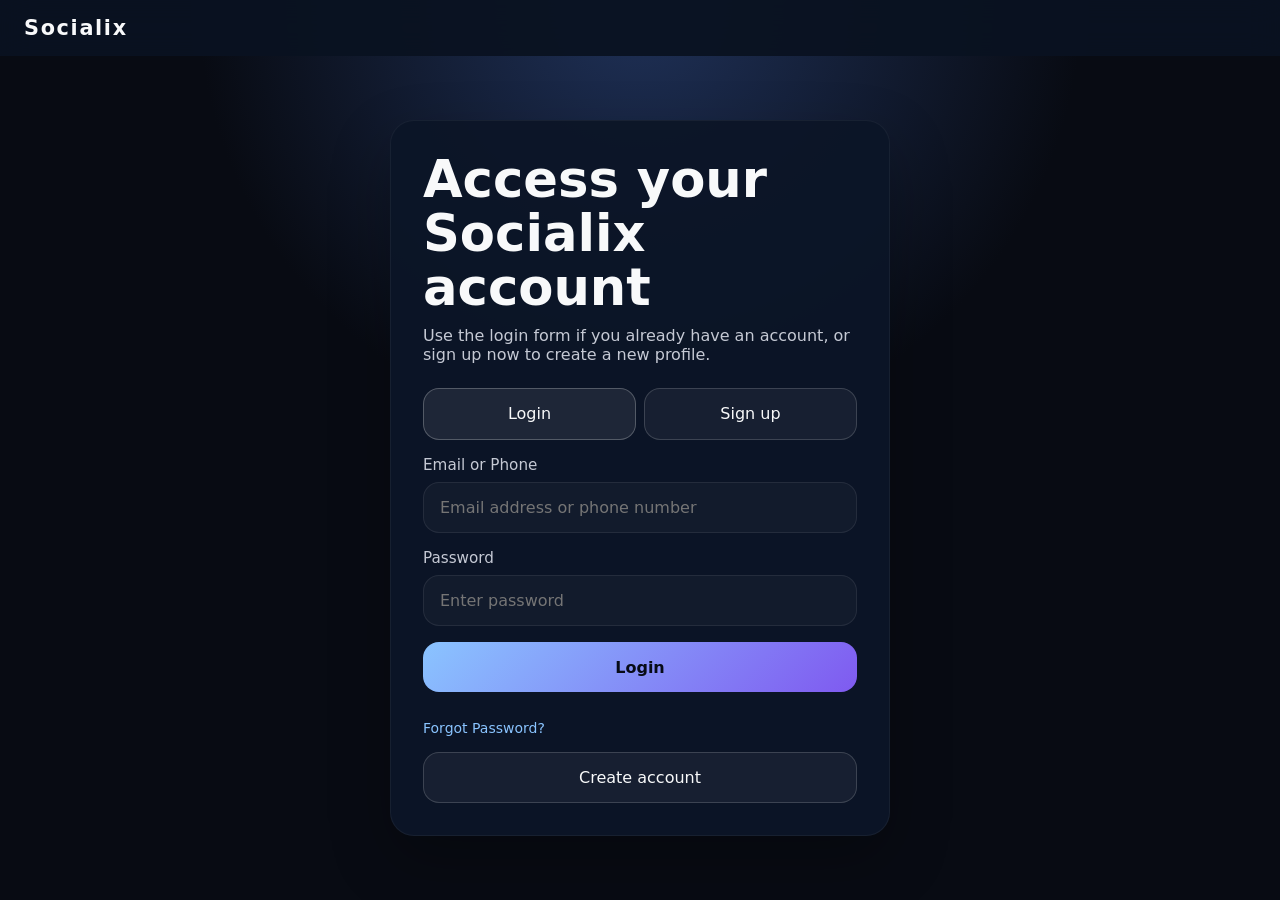
<file: frontend/Index.html>
﻿<!DOCTYPE html>
<html lang="en">
<head>
  <meta charset="UTF-8" />
  <meta name="viewport" content="width=device-width, initial-scale=1.0" />
  <title>Socialix Login</title>
  <link rel="stylesheet" href="Style.css" />
</head>
<body>
  <div class="app-shell">
    <header class="topbar">
      <div class="brand">Socialix</div>
    </header>

    <main class="main-content">
      <section class="hero">
        <div class="hero-card">
          <h1>Access your Socialix account</h1>
          <p>Use the login form if you already have an account, or sign up now to create a new profile.</p>

          <div class="auth-toggle">
            <button type="button" id="showLoginButton" class="secondary-button active">Login</button>
            <button type="button" id="showSignupButton" class="secondary-button">Sign up</button>
          </div>

          <div class="auth-panels">
            <form id="loginForm" class="auth-form active" aria-label="Login form">
              <div class="field">
                <label for="loginId">Email or Phone</label>
                <input type="text" id="loginId" placeholder="Email address or phone number" required />
              </div>
              <div class="field">
                <label for="loginPassword">Password</label>
                <input type="password" id="loginPassword" placeholder="Enter password" required />
              </div>
              <button type="submit" class="primary-button">Login</button>
              <a href="forgot-password.html" class="forgot-password-link">Forgot Password?</a>
              <button type="button" id="switchToSignup" class="secondary-button">Create account</button>
            </form>

            <form id="signupForm" class="auth-form" aria-label="Signup form">
              <div class="field-row">
                <div class="field">
                  <label for="firstName">First name</label>
                  <input type="text" id="firstName" placeholder="First name" required />
                </div>
                <div class="field">
                  <label for="lastName">Last name</label>
                  <input type="text" id="lastName" placeholder="Last name" required />
                </div>
              </div>

              <div class="field-row">
                <div class="field">
                  <label for="signupEmail">Email address</label>
                  <input type="email" id="signupEmail" placeholder="you@example.com" />
                </div>
                <div class="field">
                  <label for="signupPhone">Mobile number</label>
                  <input type="tel" id="signupPhone" placeholder="123-456-7890" />
                </div>
              </div>

              <div class="field-row">
                <div class="field">
                  <label for="signupUsername">Username</label>
                  <input type="text" id="signupUsername" placeholder="Choose a username" required />
                </div>
                <div class="field">
                  <label for="signupPassword">Password</label>
                  <input type="password" id="signupPassword" placeholder="Create a password" required />
                </div>
              </div>

              <div class="field-row">
                <div class="field">
                  <label for="signupDob">Date of birth</label>
                  <input type="date" id="signupDob" required />
                </div>
                <div class="field">
                  <label for="signupGender">Gender</label>
                  <select id="signupGender" required>
                    <option value="">Select gender</option>
                    <option value="female">Female</option>
                    <option value="male">Male</option>
                    <option value="prefer-not-to-say">Prefer not to say</option>
                  </select>
                </div>
              </div>

              <button type="submit" class="primary-button">Sign up</button>
              <button type="button" id="switchToLogin" class="secondary-button">Already signed up?</button>
            </form>
          </div>
        </div>
      </section>
    </main>
  </div>

  <script src="script.js"></script>
</body>
</html>
</file>
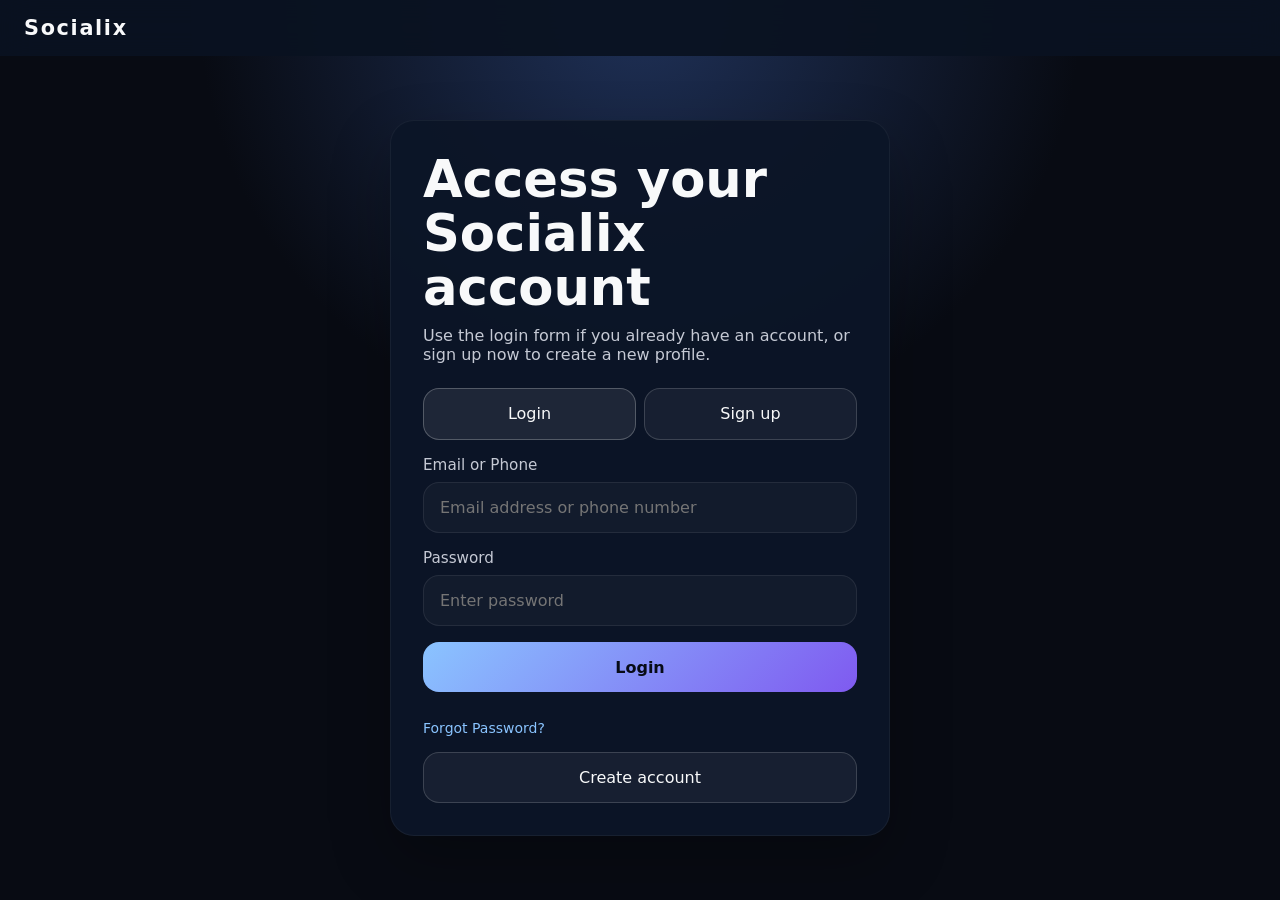
<file: frontend/index.html>
﻿<!DOCTYPE html>
<html lang="en">
<head>
  <meta charset="UTF-8" />
  <meta name="viewport" content="width=device-width, initial-scale=1.0" />
  <title>Socialix Login</title>
  <link rel="stylesheet" href="style.css" />
</head>
<body>
  <div class="app-shell">
    <header class="topbar">
      <div class="brand">Socialix</div>
    </header>

    <main class="main-content">
      <section class="hero">
        <div class="hero-card">
          <h1>Access your Socialix account</h1>
          <p>Use the login form if you already have an account, or sign up now to create a new profile.</p>

          <div class="auth-toggle">
            <button type="button" id="showLoginButton" class="secondary-button active">Login</button>
            <button type="button" id="showSignupButton" class="secondary-button">Sign up</button>
          </div>

          <div class="auth-panels">
            <form id="loginForm" class="auth-form active" aria-label="Login form">
              <div class="field">
                <label for="loginId">Email or Phone</label>
                <input type="text" id="loginId" placeholder="Email address or phone number" required />
              </div>
              <div class="field">
                <label for="loginPassword">Password</label>
                <input type="password" id="loginPassword" placeholder="Enter password" required />
              </div>
              <button type="submit" class="primary-button">Login</button>
              <a href="forgot-password.html" class="forgot-password-link">Forgot Password?</a>
              <button type="button" id="switchToSignup" class="secondary-button">Create account</button>
            </form>

            <form id="signupForm" class="auth-form" aria-label="Signup form">
              <div class="field-row">
                <div class="field">
                  <label for="firstName">First name</label>
                  <input type="text" id="firstName" placeholder="First name" required />
                </div>
                <div class="field">
                  <label for="lastName">Last name</label>
                  <input type="text" id="lastName" placeholder="Last name" required />
                </div>
              </div>

              <div class="field-row">
                <div class="field">
                  <label for="signupEmail">Email address</label>
                  <input type="email" id="signupEmail" placeholder="you@example.com" />
                </div>
                <div class="field">
                  <label for="signupPhone">Mobile number</label>
                  <input type="tel" id="signupPhone" placeholder="123-456-7890" />
                </div>
              </div>

              <div class="field-row">
                <div class="field">
                  <label for="signupUsername">Username</label>
                  <input type="text" id="signupUsername" placeholder="Choose a username" required />
                </div>
                <div class="field">
                  <label for="signupPassword">Password</label>
                  <input type="password" id="signupPassword" placeholder="Create a password" required />
                </div>
              </div>

              <div class="field-row">
                <div class="field">
                  <label for="signupDob">Date of birth</label>
                  <input type="date" id="signupDob" required />
                </div>
                <div class="field">
                  <label for="signupGender">Gender</label>
                  <select id="signupGender" required>
                    <option value="">Select gender</option>
                    <option value="female">Female</option>
                    <option value="male">Male</option>
                    <option value="prefer-not-to-say">Prefer not to say</option>
                  </select>
                </div>
              </div>

              <button type="submit" class="primary-button">Sign up</button>
              <button type="button" id="switchToLogin" class="secondary-button">Already signed up?</button>
            </form>
          </div>
        </div>
      </section>
    </main>
  </div>

  <script src="script.js"></script>
</body>
</html>
</file>
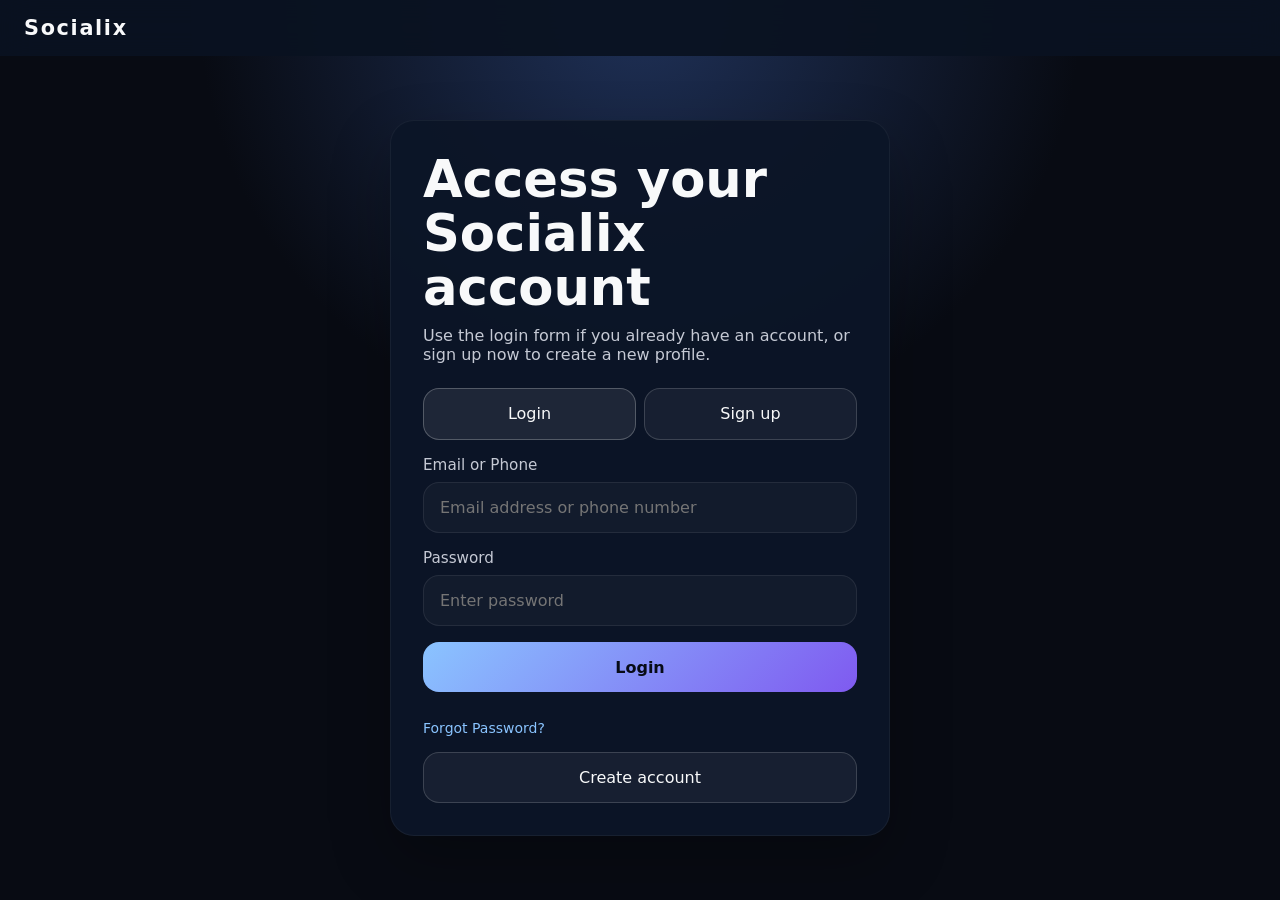
<file: frontend/create.html>
<!DOCTYPE html>
<html lang="en">
<head>
  <meta charset="UTF-8" />
  <meta name="viewport" content="width=device-width, initial-scale=1.0" />
  <title>Socialix Create</title>
  <link rel="stylesheet" href="style.css" />
</head>
<body data-protected="true">
  <div class="page-shell">
    <aside class="sidebar">
      <div class="sidebar-brand">
        <div class="brand">Socialix</div>
        <button id="sidebarToggle" class="sidebar-toggle" type="button" aria-label="Collapse sidebar">⇔</button>
      </div>
      <nav class="sidebar-nav" aria-label="Main navigation">
        <a href="home.html" data-page="home">
          <span class="nav-icon"><svg viewBox="0 0 24 24" aria-hidden="true"><path d="M4 11.5L12 4l8 7.5V20a1 1 0 0 1-1 1h-5v-6H9v6H5a1 1 0 0 1-1-1v-8.5z"></path></svg></span>
          <span class="nav-label">Home</span>
          <span class="nav-tooltip">Home</span>
        </a>
        <a href="reels.html" data-page="reels">
          <span class="nav-icon"><svg viewBox="0 0 24 24" aria-hidden="true"><path d="M4 4h16a2 2 0 0 1 2 2v12a2 2 0 0 1-2 2H4a2 2 0 0 1-2-2V6a2 2 0 0 1 2-2zm6 5v6l5-3-5-3z"></path></svg></span>
          <span class="nav-label">Reels</span>
          <span class="nav-tooltip">Reels</span>
        </a>
        <a href="search.html" data-page="search">
          <span class="nav-icon"><svg viewBox="0 0 24 24" aria-hidden="true"><path d="M15.5 14h-.79l-.28-.27a6.471 6.471 0 0 0 1.48-5.34c0-3.59-2.91-6.5-6.5-6.5s-6.5 2.91-6.5 6.5 2.91 6.5 6.5 6.5c1.35 0 2.6-.38 3.68-1.06l.27.27v.79l5 4.99L20.49 19l-4.99-5zm-6 0C7.01 14 5 11.99 5 10s2.01-4 4.5-4 4.5 2.01 4.5 4-2.01 4-4.5 4z"></path></svg></span>
          <span class="nav-label">Search</span>
          <span class="nav-tooltip">Search</span>
        </a>
        <a href="create.html" data-page="create">
          <span class="nav-icon"><svg viewBox="0 0 24 24" aria-hidden="true"><path d="M12 5a1 1 0 0 1 1 1v5h5a1 1 0 1 1 0 2h-5v5a1 1 0 1 1-2 0v-5H6a1 1 0 1 1 0-2h5V6a1 1 0 0 1 1-1z"></path></svg></span>
          <span class="nav-label">Create</span>
          <span class="nav-tooltip">Create</span>
        </a>
        <a href="profile.html" data-page="profile">
          <span class="nav-icon"><svg viewBox="0 0 24 24" aria-hidden="true"><path d="M12 12a5 5 0 1 0-5-5 5 5 0 0 0 5 5zm0 2c-4 0-7 2-7 4v2h14v-2c0-2-3-4-7-4z"></path></svg></span>
          <span class="nav-label">Profile</span>
          <span class="nav-tooltip">Profile</span>
        </a>
      </nav>
    </aside>

    <div class="page-main">
      <header class="topbar">
        <div class="brand">Socialix</div>
        <button id="logout" class="nav-button">Logout</button>
      </header>

      <main class="main-content">
        <section class="hero">
          <div class="hero-card">
            <h1>Create Reels & Posts</h1>
            <p>Choose camera or upload media, add a caption, then post to your Reels feed.</p>

            <div class="create-panel">
              <div class="option-grid">
                <button id="cameraOption" class="option-card active" type="button">
                  <span class="option-title">Open Camera</span>
                  <span class="option-description">Capture a photo from your device camera.</span>
                </button>
                <button id="uploadOption" class="option-card" type="button">
                  <span class="option-title">Upload Media</span>
                  <span class="option-description">Select a photo or video from storage.</span>
                </button>
              </div>

              <div class="media-panel" id="cameraPanel">
                <div class="panel-row">
                  <div class="camera-view">
                    <video id="cameraVideo" autoplay muted playsinline></video>
                    <div class="camera-placeholder">Camera preview will appear here.</div>
                  </div>
                  <div class="camera-actions">
                    <button id="startCameraButton" class="secondary-button" type="button">Start Camera</button>
                    <button id="captureButton" class="primary-button" type="button" disabled>Capture Photo</button>
                    <button id="stopCameraButton" class="secondary-button hide" type="button">Stop Camera</button>
                  </div>
                </div>

                <div class="preview-card hide" id="cameraPreviewCard">
                  <h3>Captured preview</h3>
                  <div id="cameraPreviewTarget" class="preview-target"></div>
                </div>
              </div>

              <div class="media-panel hide" id="uploadPanel">
                <div class="panel-row upload-row">
                  <label class="upload-field">
                    <span>Select photo or video</span>
                    <input id="mediaInput" type="file" accept="image/*,video/mp4,video/webm" />
                  </label>
                  <div class="preview-card hide" id="uploadPreviewCard">
                    <h3>Upload preview</h3>
                    <div id="uploadPreviewTarget" class="preview-target"></div>
                  </div>
                </div>
              </div>

              <div class="caption-card">
                <label for="captionInput">Caption</label>
                <textarea id="captionInput" rows="3" placeholder="Write a caption..." maxlength="180"></textarea>
                <button id="postButton" class="primary-button" type="button" disabled>Post</button>
                <p class="hint-text">After posting, your media appears in the Reels feed with like and comment actions.</p>
              </div>

              <div id="createStatus" class="status-message hide"></div>
            </div>
          </div>
        </section>
      </main>
    </div>
  </div>

  <script src="script.js"></script>
</body>
</html>
</file>
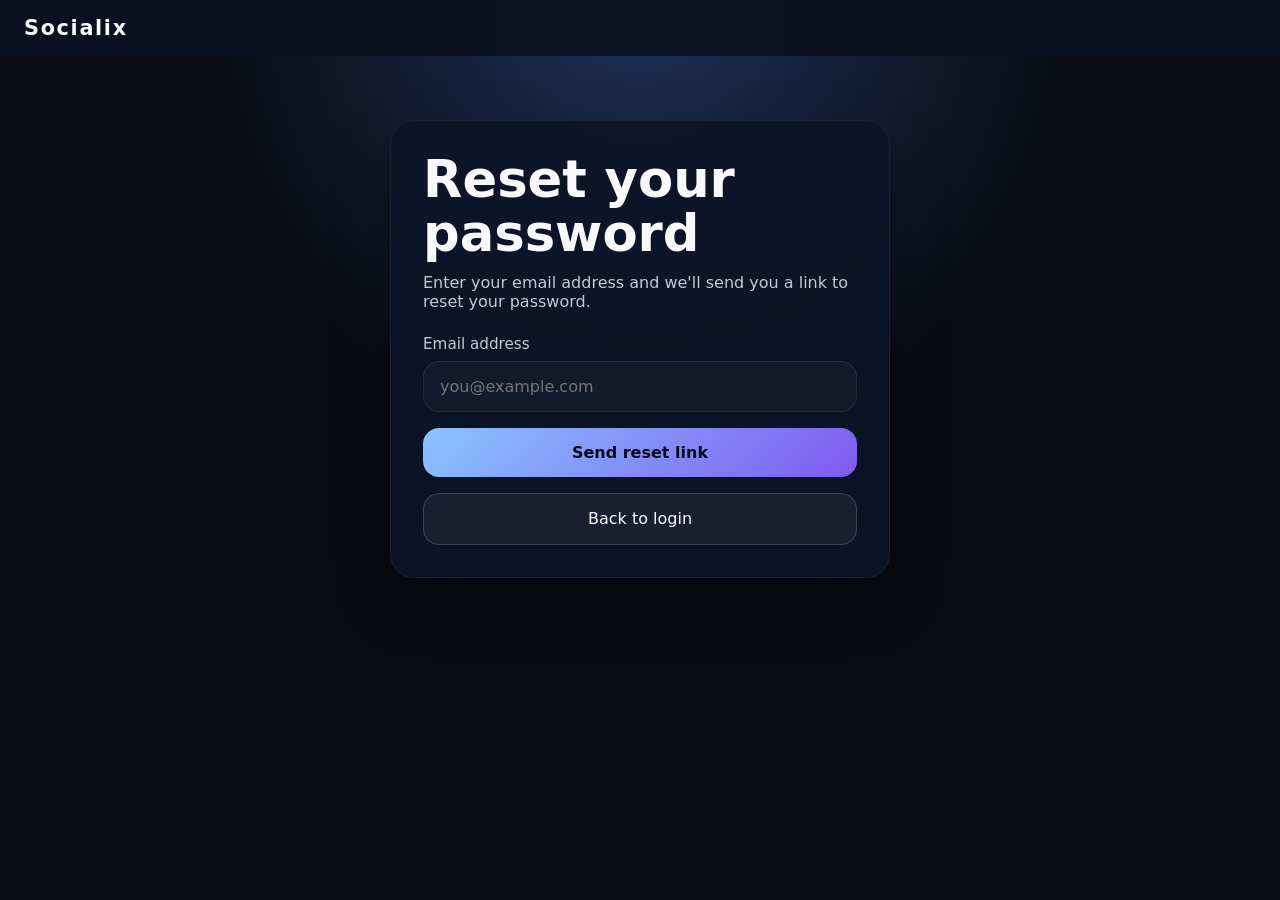
<file: frontend/forgot-password.html>
<!DOCTYPE html>
<html lang="en">
<head>
  <meta charset="UTF-8" />
  <meta name="viewport" content="width=device-width, initial-scale=1.0" />
  <title>Forgot Password - Socialix</title>
  <link rel="stylesheet" href="style.css" />
</head>
<body>
  <div class="app-shell">
    <header class="topbar">
      <div class="brand">Socialix</div>
    </header>

    <main class="main-content">
      <section class="hero">
        <div class="hero-card">
          <h1>Reset your password</h1>
          <p>Enter your email address and we'll send you a link to reset your password.</p>

          <form id="forgotPasswordForm" class="auth-form active" aria-label="Forgot password form">
            <div class="field">
              <label for="email">Email address</label>
              <input type="email" id="email" placeholder="you@example.com" required />
            </div>
            <button type="submit" class="primary-button">Send reset link</button>
            <a href="index.html" class="secondary-button" style="display: inline-block; text-align: center; text-decoration: none;">Back to login</a>
          </form>

          <div id="message" class="message" style="display: none;"></div>
        </div>
      </section>
    </main>
  </div>

  <script src="script.js"></script>
</body>
</html>
</file>
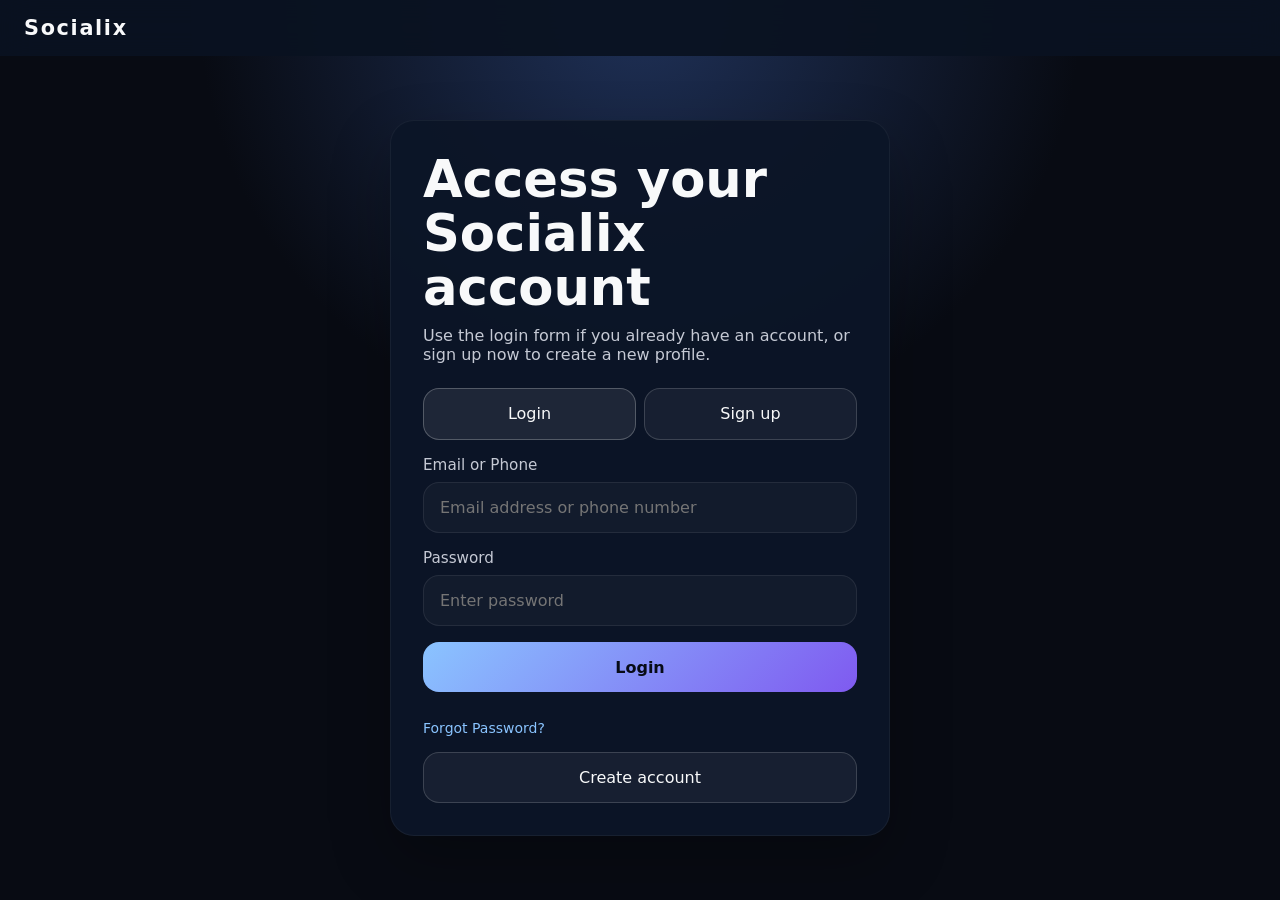
<file: frontend/home.html>
<!DOCTYPE html>
<html lang="en">
<head>
  <meta charset="UTF-8" />
  <meta name="viewport" content="width=device-width, initial-scale=1.0" />
  <title>Socialix Home</title>
  <link rel="stylesheet" href="style.css" />
</head>
<body data-protected="true">
  <div class="page-shell">
    <aside class="sidebar">
      <div class="sidebar-brand">
        <div class="brand">Socialix</div>
        <button id="sidebarToggle" class="sidebar-toggle" type="button" aria-label="Collapse sidebar">⇔</button>
      </div>
      <nav class="sidebar-nav" aria-label="Main navigation">
        <a href="home.html" data-page="home">
          <span class="nav-icon"><svg viewBox="0 0 24 24" aria-hidden="true"><path d="M4 11.5L12 4l8 7.5V20a1 1 0 0 1-1 1h-5v-6H9v6H5a1 1 0 0 1-1-1v-8.5z"></path></svg></span>
          <span class="nav-label">Home</span>
          <span class="nav-tooltip">Home</span>
        </a>
        <a href="reels.html" data-page="reels">
          <span class="nav-icon"><svg viewBox="0 0 24 24" aria-hidden="true"><path d="M4 4h16a2 2 0 0 1 2 2v12a2 2 0 0 1-2 2H4a2 2 0 0 1-2-2V6a2 2 0 0 1 2-2zm6 5v6l5-3-5-3z"></path></svg></span>
          <span class="nav-label">Reels</span>
          <span class="nav-tooltip">Reels</span>
        </a>
        <a href="search.html" data-page="search">
          <span class="nav-icon"><svg viewBox="0 0 24 24" aria-hidden="true"><path d="M15.5 14h-.79l-.28-.27a6.471 6.471 0 0 0 1.48-5.34c0-3.59-2.91-6.5-6.5-6.5s-6.5 2.91-6.5 6.5 2.91 6.5 6.5 6.5c1.35 0 2.6-.38 3.68-1.06l.27.27v.79l5 4.99L20.49 19l-4.99-5zm-6 0C7.01 14 5 11.99 5 10s2.01-4 4.5-4 4.5 2.01 4.5 4-2.01 4-4.5 4z"></path></svg></span>
          <span class="nav-label">Search</span>
          <span class="nav-tooltip">Search</span>
        </a>
        <a href="create.html" data-page="create">
          <span class="nav-icon"><svg viewBox="0 0 24 24" aria-hidden="true"><path d="M12 5a1 1 0 0 1 1 1v5h5a1 1 0 1 1 0 2h-5v5a1 1 0 1 1-2 0v-5H6a1 1 0 1 1 0-2h5V6a1 1 0 0 1 1-1z"></path></svg></span>
          <span class="nav-label">Create</span>
          <span class="nav-tooltip">Create</span>
        </a>
        <a href="profile.html" data-page="profile">
          <span class="nav-icon"><svg viewBox="0 0 24 24" aria-hidden="true"><path d="M12 12a5 5 0 1 0-5-5 5 5 0 0 0 5 5zm0 2c-4 0-7 2-7 4v2h14v-2c0-2-3-4-7-4z"></path></svg></span>
          <span class="nav-label">Profile</span>
          <span class="nav-tooltip">Profile</span>
        </a>
      </nav>
    </aside>

    <div class="page-main">
      <header class="topbar">
        <div class="brand">Socialix</div>
        <button id="logout" class="nav-button">Logout</button>
      </header>

      <main class="main-content">
        <section class="hero">
          <div class="hero-card hero-card-home">
            <div class="hero-heading">
              <div>
                <h1>Home Feed</h1>
                <p id="welcomeMessage">Welcome back. Your latest stories and posts appear here.</p>
              </div>
            </div>

            <section class="stories-section">
              <div class="stories-header">
                <div>
                  <h2>Stories</h2>
                  <p>Tap to view the latest stories from your community.</p>
                </div>
                <button id="addStoryButton" class="secondary-button">Add Story</button>
              </div>
              <div class="stories-row" id="storiesRow"></div>
            </section>

            <section class="feed-section">
              <div class="feed-header">
                <h2>Latest Posts</h2>
                <p>All posts from you and people you follow.</p>
              </div>
              <div id="homeFeed" class="home-feed"></div>
            </section>
          </div>
        </section>
      </main>
    </div>
  </div>

  <input id="storyInput" type="file" accept="image/*,video/mp4,video/webm" hidden />
  <div class="story-modal hide" id="storyModal">
    <div class="story-modal-card">
      <button id="closeStoryModal" class="modal-close" type="button" aria-label="Close story modal">×</button>
      <div id="storyModalContent" class="story-modal-content">
        <!-- Story content will be rendered here by JavaScript -->
      </div>
    </div>
  </div>

  <script src="script.js"></script>
</body>
</html>
</file>
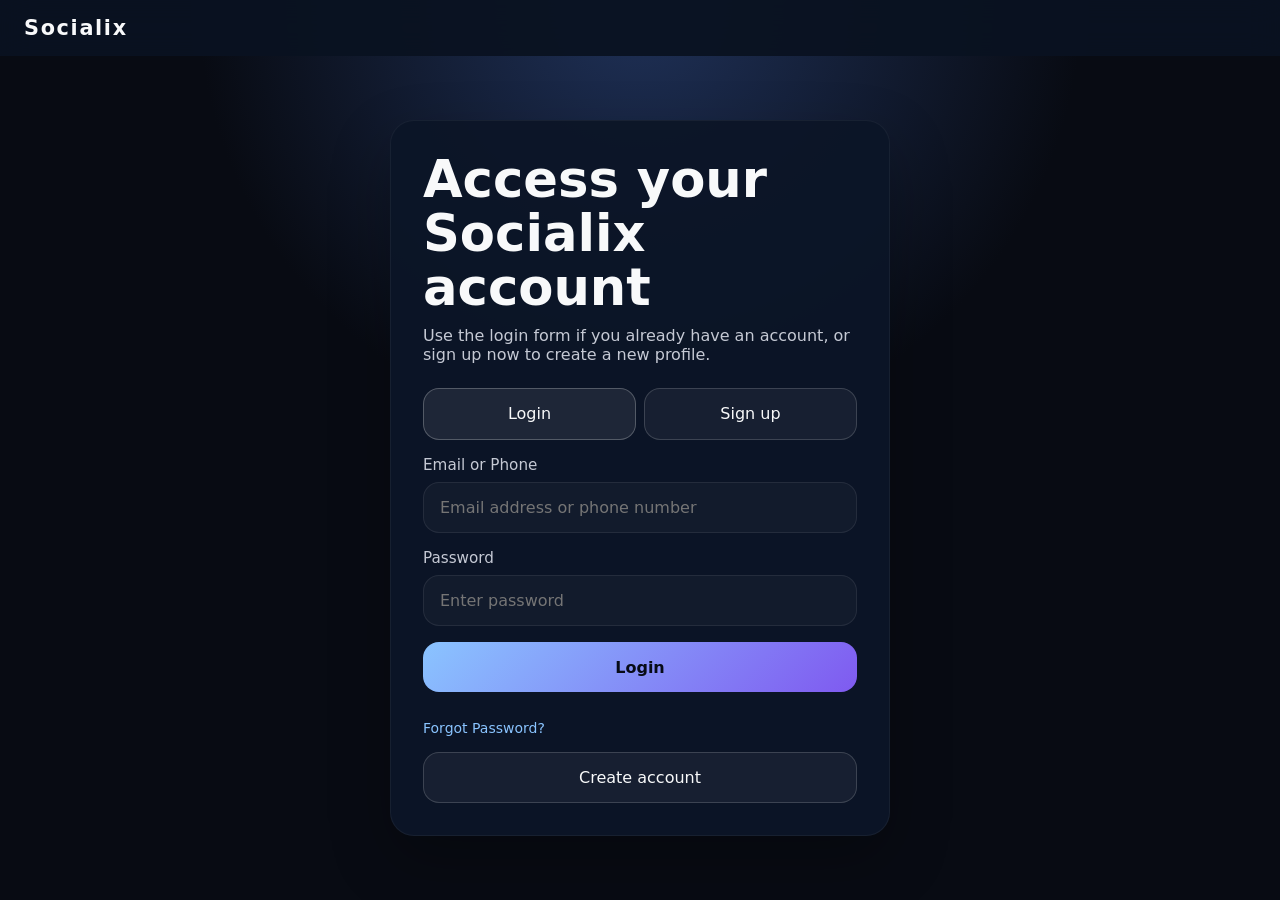
<file: frontend/profile.html>
﻿<!DOCTYPE html>
<html lang="en">
<head>
  <meta charset="UTF-8" />
  <meta name="viewport" content="width=device-width, initial-scale=1.0" />
  <title>Socialix Profile</title>
  <link rel="stylesheet" href="style.css" />
</head>
<body data-protected="true">
  <div class="page-shell">
    <aside class="sidebar">
      <div class="sidebar-brand">
        <div class="brand">Socialix</div>
        <button id="sidebarToggle" class="sidebar-toggle" type="button" aria-label="Collapse sidebar">⇔</button>
      </div>
      <nav class="sidebar-nav" aria-label="Main navigation">
        <a href="home.html" data-page="home">
          <span class="nav-icon"><svg viewBox="0 0 24 24" aria-hidden="true"><path d="M4 11.5L12 4l8 7.5V20a1 1 0 0 1-1 1h-5v-6H9v6H5a1 1 0 0 1-1-1v-8.5z"></path></svg></span>
          <span class="nav-label">Home</span>
          <span class="nav-tooltip">Home</span>
        </a>
        <a href="reels.html" data-page="reels">
          <span class="nav-icon"><svg viewBox="0 0 24 24" aria-hidden="true"><path d="M4 4h16a2 2 0 0 1 2 2v12a2 2 0 0 1-2 2H4a2 2 0 0 1-2-2V6a2 2 0 0 1 2-2zm6 5v6l5-3-5-3z"></path></svg></span>
          <span class="nav-label">Reels</span>
          <span class="nav-tooltip">Reels</span>
        </a>
        <a href="search.html" data-page="search">
          <span class="nav-icon"><svg viewBox="0 0 24 24" aria-hidden="true"><path d="M15.5 14h-.79l-.28-.27a6.471 6.471 0 0 0 1.48-5.34c0-3.59-2.91-6.5-6.5-6.5s-6.5 2.91-6.5 6.5 2.91 6.5 6.5 6.5c1.35 0 2.6-.38 3.68-1.06l.27.27v.79l5 4.99L20.49 19l-4.99-5zm-6 0C7.01 14 5 11.99 5 10s2.01-4 4.5-4 4.5 2.01 4.5 4-2.01 4-4.5 4z"></path></svg></span>
          <span class="nav-label">Search</span>
          <span class="nav-tooltip">Search</span>
        </a>
        <a href="create.html" data-page="create">
          <span class="nav-icon"><svg viewBox="0 0 24 24" aria-hidden="true"><path d="M12 5a1 1 0 0 1 1 1v5h5a1 1 0 1 1 0 2h-5v5a1 1 0 1 1-2 0v-5H6a1 1 0 1 1 0-2h5V6a1 1 0 0 1 1-1z"></path></svg></span>
          <span class="nav-label">Create</span>
          <span class="nav-tooltip">Create</span>
        </a>
        <a href="profile.html" data-page="profile">
          <span class="nav-icon"><svg viewBox="0 0 24 24" aria-hidden="true"><path d="M12 12a5 5 0 1 0-5-5 5 5 0 0 0 5 5zm0 2c-4 0-7 2-7 4v2h14v-2c0-2-3-4-7-4z"></path></svg></span>
          <span class="nav-label">Profile</span>
          <span class="nav-tooltip">Profile</span>
        </a>
      </nav>
    </aside>

    <div class="page-main">
      <header class="topbar">
        <div class="brand">Socialix</div>
        <button id="logout" class="nav-button">Logout</button>
      </header>

      <main class="main-content">
        <section class="hero">
          <div class="hero-card profile-hero-card">
            <div class="profile-header">
              <div class="profile-avatar-card">
                <div class="profile-avatar" id="profileAvatarContainer">
                  <div class="avatar-placeholder" id="avatarPlaceholder">T</div>
                  <img id="profileAvatarImage" src="" alt="Profile picture" />
                </div>
              </div>

              <div class="profile-details">
                <div class="profile-name-row">
                  <div>
                    <h2 class="profile-username" id="profileUsername">@username</h2>
                    <p class="profile-fullname" id="profileFullName">Your Name</p>
                  </div>
                  <button id="editProfileButton" class="secondary-button edit-profile-button" type="button">Edit Profile</button>
                </div>
                <p class="profile-bio" id="profileBio">Share your story, upload photos and videos, and engage with your followers.</p>
              </div>
            </div>

            <div class="stats-grid profile-stats">
              <div class="stat-card">
                <span>Posts</span>
                <strong id="postsCount">0</strong>
              </div>
              <div class="stat-card">
                <span>Followers</span>
                <strong id="followersCount">128</strong>
              </div>
              <div class="stat-card">
                <span>Following</span>
                <strong id="followingCount">240</strong>
              </div>
            </div>

            <div class="posts-section">
              <div class="section-title-row">
                <h3 class="section-title">Posts</h3>
              </div>
              <div class="posts-grid" id="profilePostsGrid">
                <div class="posts-empty">
                  <strong>No posts yet.</strong>
                  <p>Share photos and videos to your profile to make this grid shine.</p>
                </div>
              </div>
            </div>
          </div>
        </section>
      </main>
    </div>

    <div class="modal hide" id="editProfileModal">
      <div class="modal-card">
        <button id="closeEditProfileModal" class="modal-close" type="button" aria-label="Close edit profile modal">×</button>
        <h2>Edit Profile</h2>

        <form id="editProfileForm" class="edit-profile-form">
          <div class="form-row avatar-upload-row">
            <label class="form-label">Profile photo</label>
            <div class="avatar-upload">
              <div class="avatar-preview" id="profilePhotoPreview">
                <img id="profilePhotoPreviewImage" src="" alt="Profile preview" />
                <div class="avatar-placeholder" id="photoPlaceholder">T</div>
              </div>
              <input id="profilePhotoInput" type="file" accept="image/*" />
            </div>
          </div>

          <div class="form-row">
            <label class="form-label" for="editFullName">Full name</label>
            <input id="editFullName" type="text" placeholder="Your full name" />
          </div>

          <div class="form-row">
            <label class="form-label" for="editUsername">Username</label>
            <input id="editUsername" type="text" placeholder="Your username" />
          </div>

          <div class="form-row">
            <label class="form-label" for="editBio">Bio</label>
            <textarea id="editBio" rows="4" placeholder="Write a short bio..."></textarea>
          </div>

          <div class="modal-actions">
            <button id="saveProfileButton" class="primary-button" type="submit">Save</button>
            <button id="cancelProfileButton" class="secondary-button" type="button">Cancel</button>
          </div>
        </form>
      </div>
    </div>

    <div class="modal hide" id="postPreviewModal">
      <div class="modal-card modal-preview-card">
        <button id="closePostPreviewModal" class="modal-close" type="button" aria-label="Close post preview">×</button>
        <div class="preview-card-content" id="postPreviewContent"></div>
        <button type="button" class="icon-button post-menu-button" data-action="menu">⋮</button>

<div class="post-menu-dropdown hide">
  <button type="button" class="menu-item delete-post-button" data-action="delete-post">Delete</button>
</div>
      </div>
    </div>
  </div>

  <script src="script.js"></script>
</body>
</html>
</file>
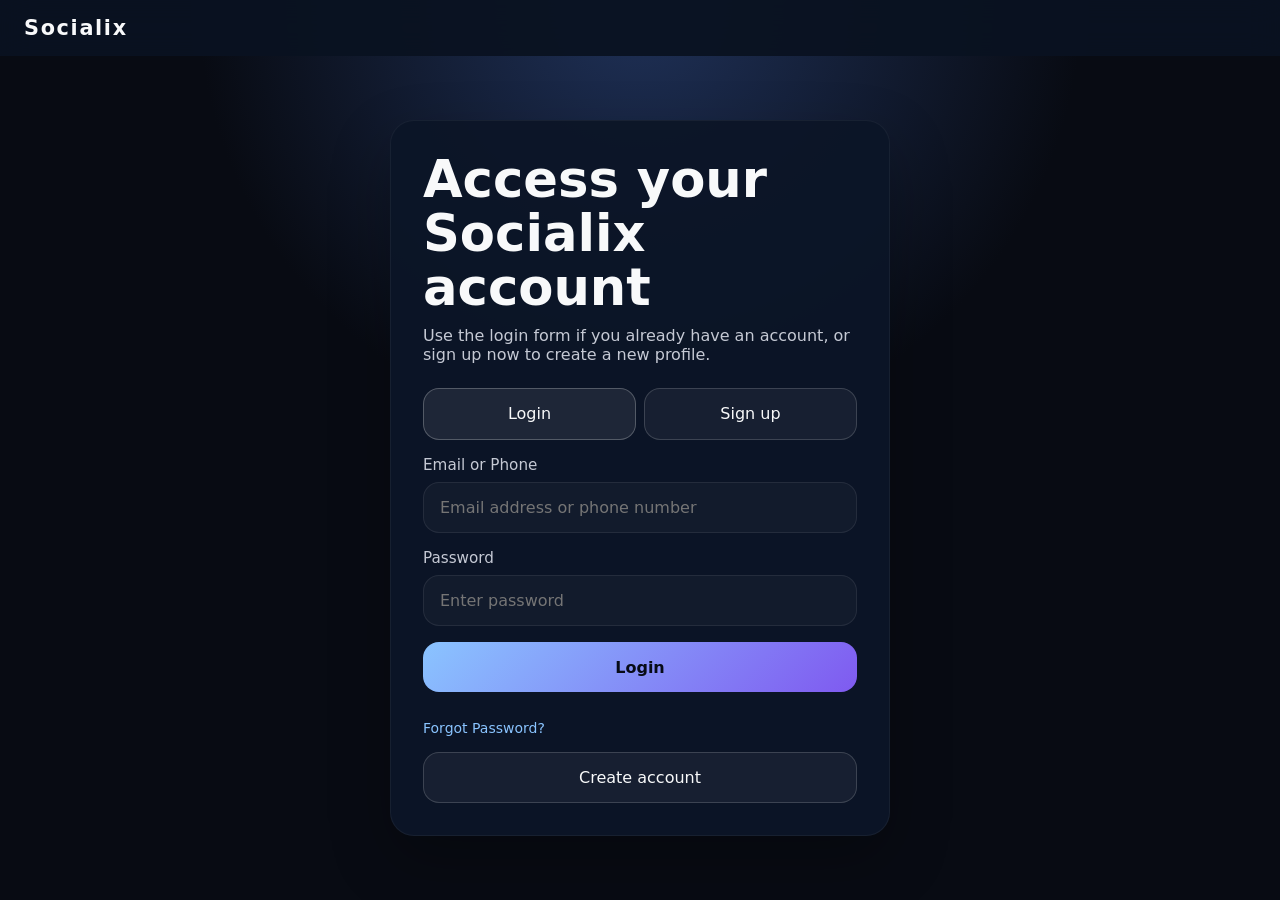
<file: frontend/reels.html>
<!DOCTYPE html>
<html lang="en">
<head>
  <meta charset="UTF-8" />
  <meta name="viewport" content="width=device-width, initial-scale=1.0" />
  <title>Socialix Reels</title>
  <link rel="stylesheet" href="style.css" />
</head>
<body data-protected="true">
  <div class="page-shell">
    <aside class="sidebar">
      <div class="sidebar-brand">
        <div class="brand">Socialix</div>
        <button id="sidebarToggle" class="sidebar-toggle" type="button" aria-label="Collapse sidebar">⇔</button>
      </div>
      <nav class="sidebar-nav" aria-label="Main navigation">
        <a href="home.html" data-page="home">
          <span class="nav-icon"><svg viewBox="0 0 24 24" aria-hidden="true"><path d="M4 11.5L12 4l8 7.5V20a1 1 0 0 1-1 1h-5v-6H9v6H5a1 1 0 0 1-1-1v-8.5z"></path></svg></span>
          <span class="nav-label">Home</span>
          <span class="nav-tooltip">Home</span>
        </a>
        <a href="reels.html" data-page="reels">
          <span class="nav-icon"><svg viewBox="0 0 24 24" aria-hidden="true"><path d="M4 4h16a2 2 0 0 1 2 2v12a2 2 0 0 1-2 2H4a2 2 0 0 1-2-2V6a2 2 0 0 1 2-2zm6 5v6l5-3-5-3z"></path></svg></span>
          <span class="nav-label">Reels</span>
          <span class="nav-tooltip">Reels</span>
        </a>
        <a href="search.html" data-page="search">
          <span class="nav-icon"><svg viewBox="0 0 24 24" aria-hidden="true"><path d="M15.5 14h-.79l-.28-.27a6.471 6.471 0 0 0 1.48-5.34c0-3.59-2.91-6.5-6.5-6.5s-6.5 2.91-6.5 6.5 2.91 6.5 6.5 6.5c1.35 0 2.6-.38 3.68-1.06l.27.27v.79l5 4.99L20.49 19l-4.99-5zm-6 0C7.01 14 5 11.99 5 10s2.01-4 4.5-4 4.5 2.01 4.5 4-2.01 4-4.5 4z"></path></svg></span>
          <span class="nav-label">Search</span>
          <span class="nav-tooltip">Search</span>
        </a>
        <a href="create.html" data-page="create">
          <span class="nav-icon"><svg viewBox="0 0 24 24" aria-hidden="true"><path d="M12 5a1 1 0 0 1 1 1v5h5a1 1 0 1 1 0 2h-5v5a1 1 0 1 1-2 0v-5H6a1 1 0 1 1 0-2h5V6a1 1 0 0 1 1-1z"></path></svg></span>
          <span class="nav-label">Create</span>
          <span class="nav-tooltip">Create</span>
        </a>
        <a href="profile.html" data-page="profile">
          <span class="nav-icon"><svg viewBox="0 0 24 24" aria-hidden="true"><path d="M12 12a5 5 0 1 0-5-5 5 5 0 0 0 5 5zm0 2c-4 0-7 2-7 4v2h14v-2c0-2-3-4-7-4z"></path></svg></span>
          <span class="nav-label">Profile</span>
          <span class="nav-tooltip">Profile</span>
        </a>
      </nav>
    </aside>

    <div class="page-main">
      <header class="topbar">
        <div class="brand">Socialix</div>
        <button id="logout" class="nav-button">Logout</button>
      </header>

      <main class="main-content">
        <section class="hero">
          <div class="hero-card">
            <h1>Reels</h1>
            <p>See your latest photos and videos in an Instagram-style feed.</p>
            <div class="reels-feed" id="reelsFeed">
              <div class="empty-state">
                <strong>No posts yet.</strong>
                <p>Use the Create page to upload a photo or video and it will appear here.</p>
              </div>
            </div>
          </div>
        </section>
      </main>
    </div>
  </div>

</div>

  <script src="script.js"></script>
</body>
</html>
</file>
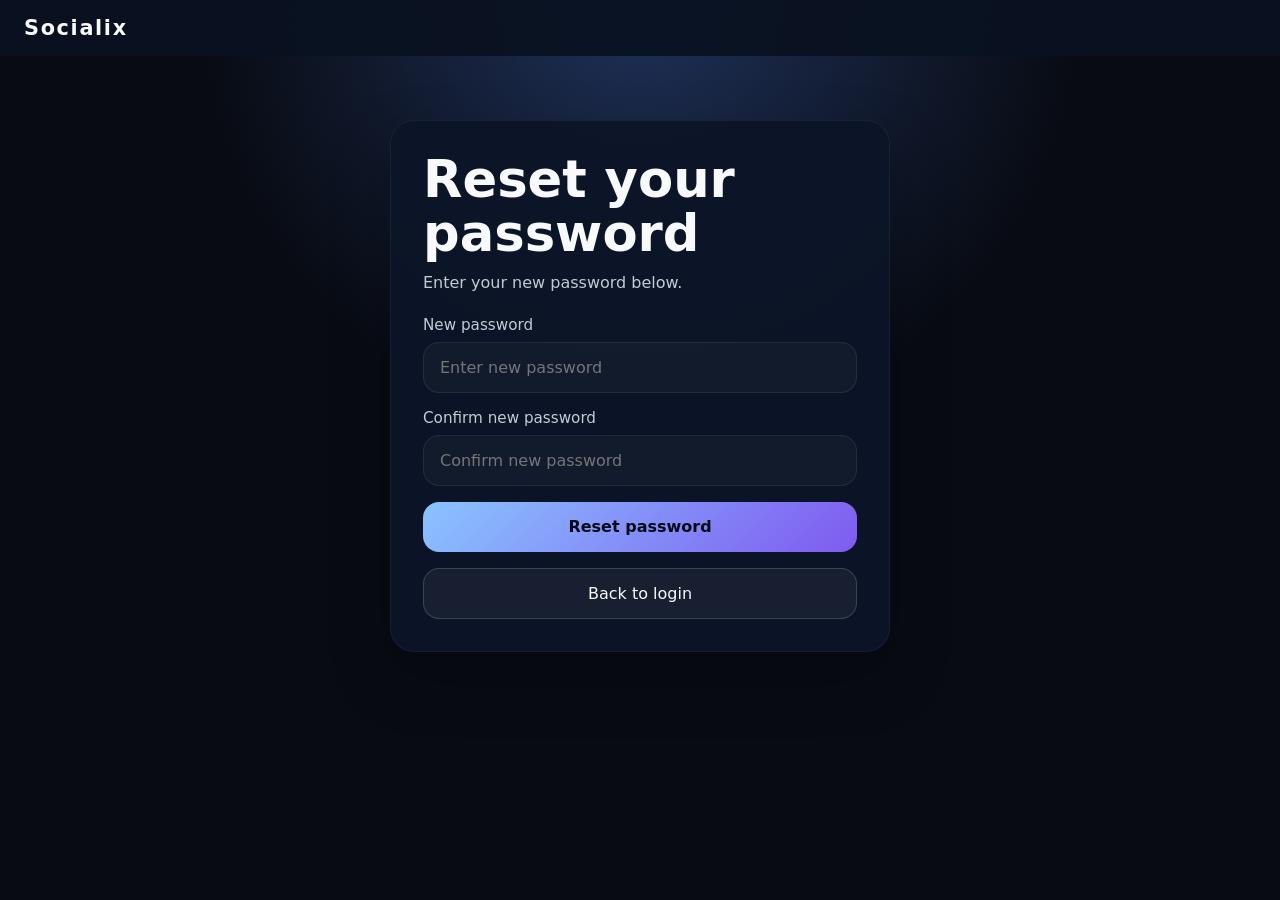
<file: frontend/reset-password.html>
<!DOCTYPE html>
<html lang="en">
<head>
  <meta charset="UTF-8" />
  <meta name="viewport" content="width=device-width, initial-scale=1.0" />
  <title>Reset Password - Socialix</title>
  <link rel="stylesheet" href="style.css" />
</head>
<body>
  <div class="app-shell">
    <header class="topbar">
      <div class="brand">Socialix</div>
    </header>

    <main class="main-content">
      <section class="hero">
        <div class="hero-card">
          <h1>Reset your password</h1>
          <p>Enter your new password below.</p>

          <form id="resetPasswordForm" class="auth-form active" aria-label="Reset password form">
            <div class="field">
              <label for="newPassword">New password</label>
              <input type="password" id="newPassword" placeholder="Enter new password" required minlength="6" />
            </div>
            <div class="field">
              <label for="confirmPassword">Confirm new password</label>
              <input type="password" id="confirmPassword" placeholder="Confirm new password" required minlength="6" />
            </div>
            <button type="submit" class="primary-button">Reset password</button>
            <a href="index.html" class="secondary-button" style="display: inline-block; text-align: center; text-decoration: none;">Back to login</a>
          </form>

          <div id="message" class="message" style="display: none;"></div>
        </div>
      </section>
    </main>
  </div>

  <script src="script.js"></script>
</body>
</html>
</file>
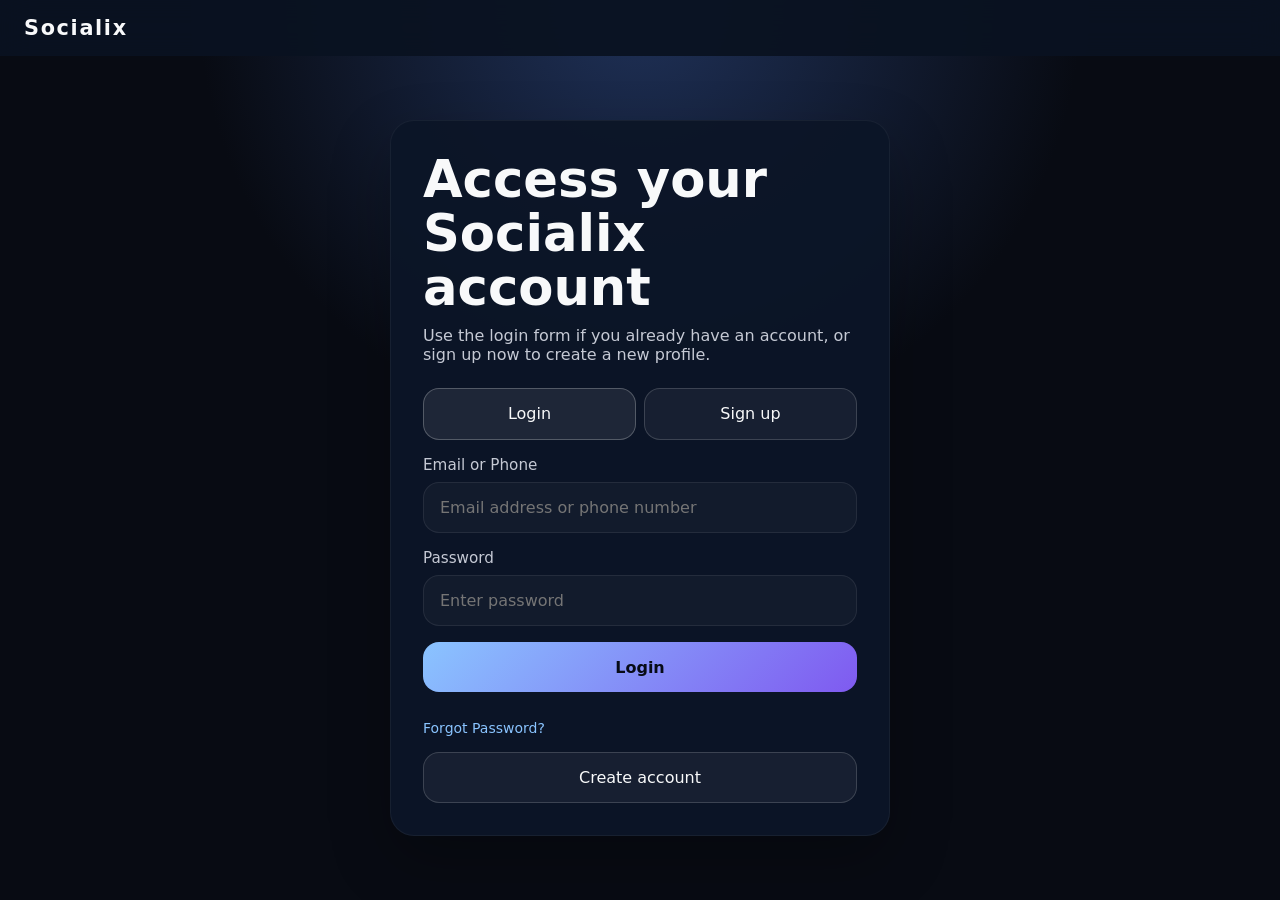
<file: frontend/search.html>
<!DOCTYPE html>
<html lang="en">
<head>
  <meta charset="UTF-8" />
  <meta name="viewport" content="width=device-width, initial-scale=1.0" />
  <title>Socialix Search</title>
  <link rel="stylesheet" href="style.css" />
</head>
<body data-protected="true">
  <div class="page-shell">
    <aside class="sidebar">
      <div class="sidebar-brand">
        <div class="brand">Socialix</div>
        <button id="sidebarToggle" class="sidebar-toggle" type="button" aria-label="Collapse sidebar">⇔</button>
      </div>
      <nav class="sidebar-nav" aria-label="Main navigation">
        <a href="home.html" data-page="home">
          <span class="nav-icon"><svg viewBox="0 0 24 24" aria-hidden="true"><path d="M4 11.5L12 4l8 7.5V20a1 1 0 0 1-1 1h-5v-6H9v6H5a1 1 0 0 1-1-1v-8.5z"></path></svg></span>
          <span class="nav-label">Home</span>
          <span class="nav-tooltip">Home</span>
        </a>
        <a href="reels.html" data-page="reels">
          <span class="nav-icon"><svg viewBox="0 0 24 24" aria-hidden="true"><path d="M4 4h16a2 2 0 0 1 2 2v12a2 2 0 0 1-2 2H4a2 2 0 0 1-2-2V6a2 2 0 0 1 2-2zm6 5v6l5-3-5-3z"></path></svg></span>
          <span class="nav-label">Reels</span>
          <span class="nav-tooltip">Reels</span>
        </a>
        <a href="search.html" data-page="search">
          <span class="nav-icon"><svg viewBox="0 0 24 24" aria-hidden="true"><path d="M15.5 14h-.79l-.28-.27a6.471 6.471 0 0 0 1.48-5.34c0-3.59-2.91-6.5-6.5-6.5s-6.5 2.91-6.5 6.5 2.91 6.5 6.5 6.5c1.35 0 2.6-.38 3.68-1.06l.27.27v.79l5 4.99L20.49 19l-4.99-5zm-6 0C7.01 14 5 11.99 5 10s2.01-4 4.5-4 4.5 2.01 4.5 4-2.01 4-4.5 4z"></path></svg></span>
          <span class="nav-label">Search</span>
          <span class="nav-tooltip">Search</span>
        </a>
        <a href="create.html" data-page="create">
          <span class="nav-icon"><svg viewBox="0 0 24 24" aria-hidden="true"><path d="M12 5a1 1 0 0 1 1 1v5h5a1 1 0 1 1 0 2h-5v5a1 1 0 1 1-2 0v-5H6a1 1 0 1 1 0-2h5V6a1 1 0 0 1 1-1z"></path></svg></span>
          <span class="nav-label">Create</span>
          <span class="nav-tooltip">Create</span>
        </a>
        <a href="profile.html" data-page="profile">
          <span class="nav-icon"><svg viewBox="0 0 24 24" aria-hidden="true"><path d="M12 12a5 5 0 1 0-5-5 5 5 0 0 0 5 5zm0 2c-4 0-7 2-7 4v2h14v-2c0-2-3-4-7-4z"></path></svg></span>
          <span class="nav-label">Profile</span>
          <span class="nav-tooltip">Profile</span>
        </a>
      </nav>
    </aside>

    <div class="page-main">
      <header class="topbar">
        <div class="brand">Socialix</div>
        <button id="logout" class="nav-button">Logout</button>
      </header>

      <main class="main-content">
        <section class="search-section">
          <div class="search-container">
            <div class="search-header">
              <h1>Search Users</h1>
              <p>Find and connect with other users on Socialix</p>
            </div>

            <div class="search-box-wrapper">
              <div class="search-input-group">
                <svg class="search-icon" viewBox="0 0 24 24" aria-hidden="true">
                  <circle cx="11" cy="11" r="8"></circle>
                  <path d="m21 21-4.35-4.35"></path>
                </svg>
                <input 
                  type="text" 
                  id="userSearchInput" 
                  class="search-input" 
                  placeholder="Search by username..."
                  aria-label="Search users by username"
                />
                <button type="button" id="searchClearBtn" class="search-clear-btn" aria-label="Clear search" style="display: none;">✕</button>
              </div>
            </div>

            <div id="searchResults" class="search-results-container">
              <div class="search-results-placeholder">
                <p>Type a username to search</p>
              </div>
            </div>
          </div>
        </section>
      </main>
    </div>
  </div>

  <script src="script.js"></script>
</body>
</html>
</file>
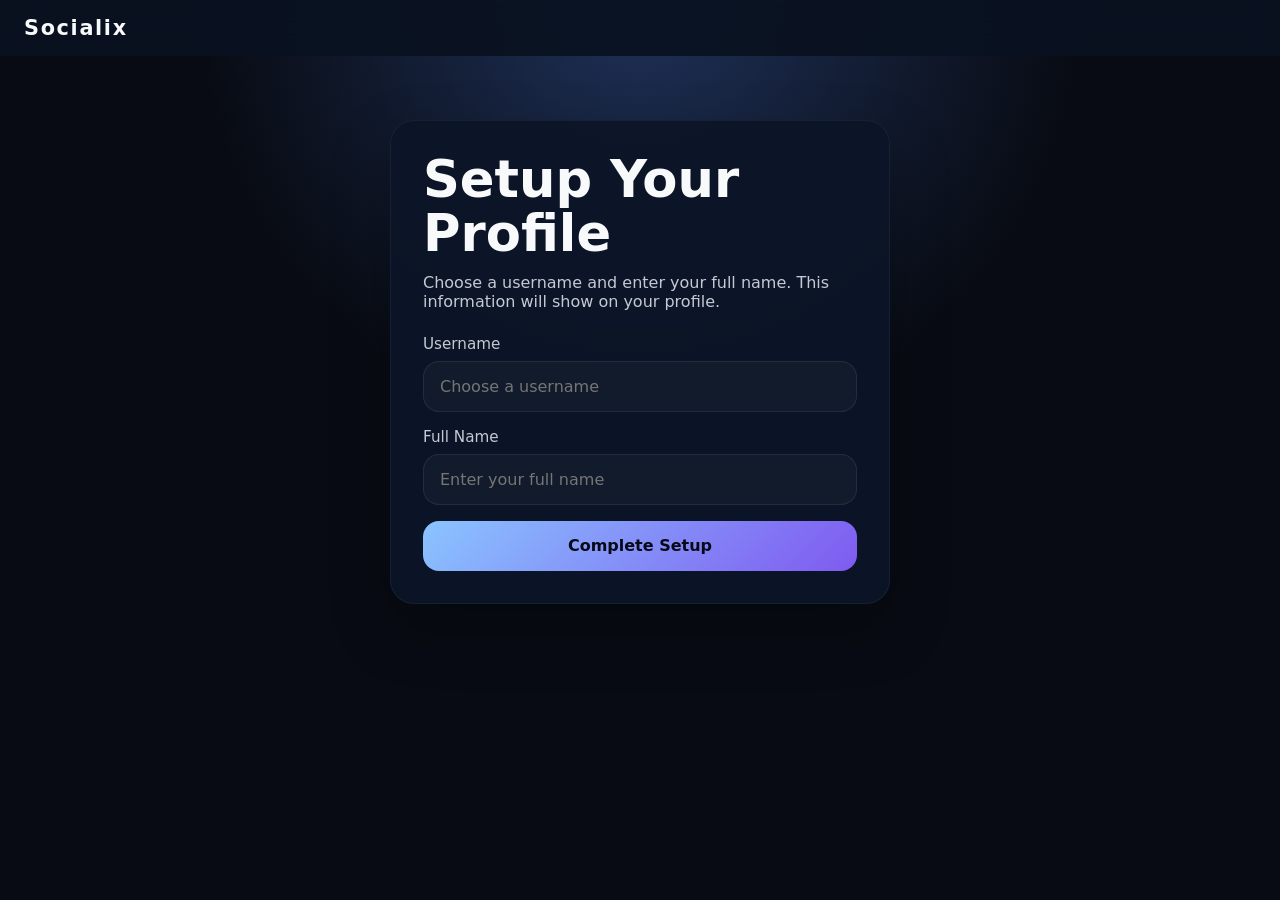
<file: frontend/setup.html>
<!DOCTYPE html>
<html lang="en">
  <head>
    <meta charset="UTF-8" />
    <meta name="viewport" content="width=device-width, initial-scale=1.0" />
    <title>Setup Profile</title>
    <link rel="stylesheet" href="style.css" />
  </head>
  <body>
    <div class="app-shell">
      <header class="topbar">
        <div class="brand">Socialix</div>
      </header>

      <main class="main-content">
        <section class="hero">
          <div class="hero-card">
            <h1>Setup Your Profile</h1>
            <p>Choose a username and enter your full name. This information will show on your profile.</p>

            <form id="setupForm" class="auth-form active">
              <div class="field">
                <label for="username">Username</label>
                <input type="text" id="username" placeholder="Choose a username" required />
              </div>

              <div class="field">
                <label for="fullName">Full Name</label>
                <input type="text" id="fullName" placeholder="Enter your full name" required />
              </div>

              <button type="submit" class="primary-button">Complete Setup</button>
            </form>
          </div>
        </section>
      </main>
    </div>

    <script src="script.js"></script>
  </body>
</html>
</file>
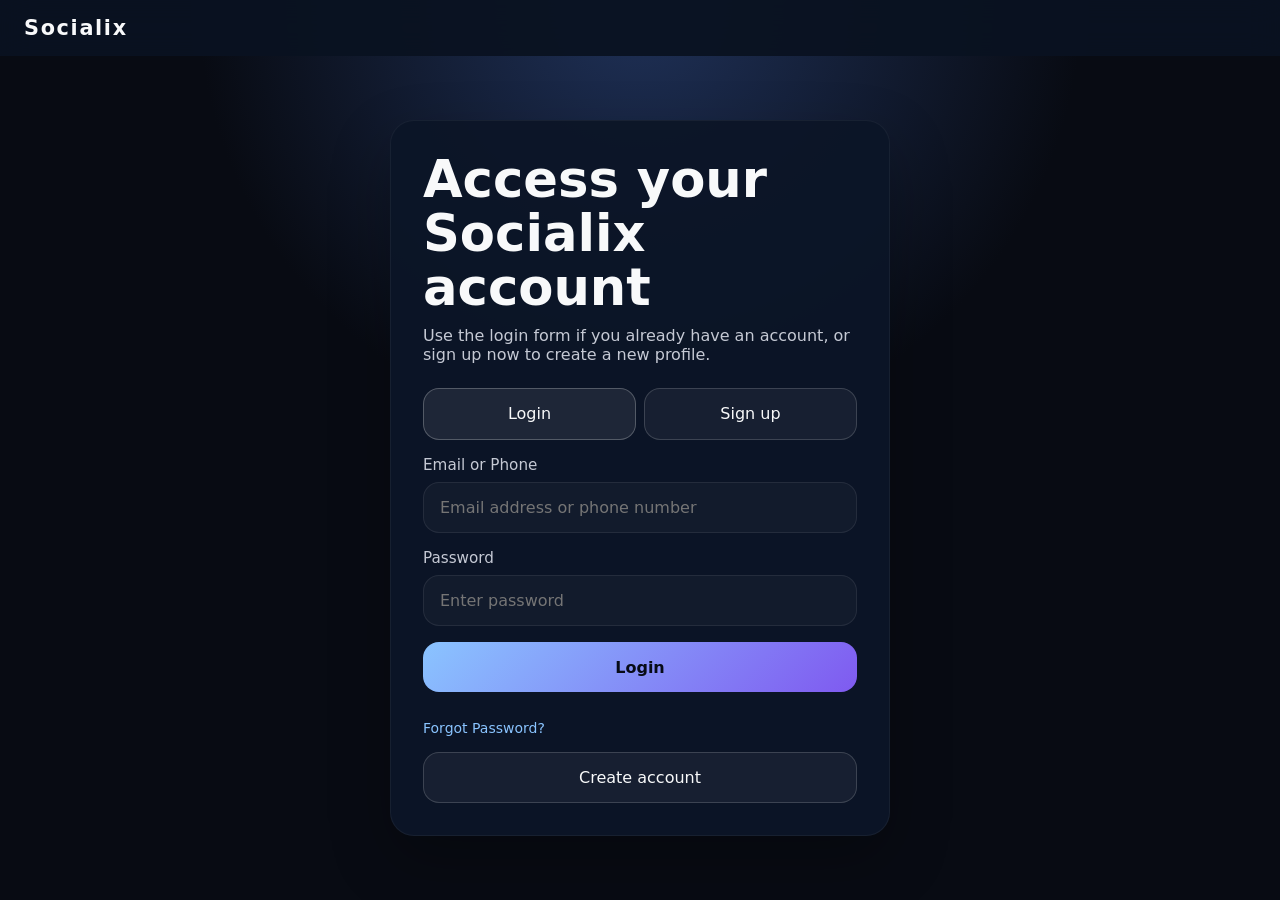
<file: frontend/user.html>
<!DOCTYPE html>
<html lang="en">
<head>
  <meta charset="UTF-8" />
  <meta name="viewport" content="width=device-width, initial-scale=1.0" />
  <title>Socialix User Profile</title>
  <link rel="stylesheet" href="style.css" />
</head>
<body data-protected="true">
  <div class="page-shell">
    <aside class="sidebar">
      <div class="sidebar-brand">
        <div class="brand">Socialix</div>
        <button id="sidebarToggle" class="sidebar-toggle" type="button" aria-label="Collapse sidebar">⇔</button>
      </div>
      <nav class="sidebar-nav" aria-label="Main navigation">
        <a href="home.html" data-page="home">
          <span class="nav-icon"><svg viewBox="0 0 24 24" aria-hidden="true"><path d="M4 11.5L12 4l8 7.5V20a1 1 0 0 1-1 1h-5v-6H9v6H5a1 1 0 0 1-1-1v-8.5z"></path></svg></span>
          <span class="nav-label">Home</span>
          <span class="nav-tooltip">Home</span>
        </a>
        <a href="reels.html" data-page="reels">
          <span class="nav-icon"><svg viewBox="0 0 24 24" aria-hidden="true"><path d="M4 4h16a2 2 0 0 1 2 2v12a2 2 0 0 1-2 2H4a2 2 0 0 1-2-2V6a2 2 0 0 1 2-2zm6 5v6l5-3-5-3z"></path></svg></span>
          <span class="nav-label">Reels</span>
          <span class="nav-tooltip">Reels</span>
        </a>
        <a href="search.html" data-page="search">
          <span class="nav-icon"><svg viewBox="0 0 24 24" aria-hidden="true"><path d="M15.5 14h-.79l-.28-.27a6.471 6.471 0 0 0 1.48-5.34c0-3.59-2.91-6.5-6.5-6.5s-6.5 2.91-6.5 6.5 2.91 6.5 6.5 6.5c1.35 0 2.6-.38 3.68-1.06l.27.27v.79l5 4.99L20.49 19l-4.99-5zm-6 0C7.01 14 5 11.99 5 10s2.01-4 4.5-4 4.5 2.01 4.5 4-2.01 4-4.5 4z"></path></svg></span>
          <span class="nav-label">Search</span>
          <span class="nav-tooltip">Search</span>
        </a>
        <a href="create.html" data-page="create">
          <span class="nav-icon"><svg viewBox="0 0 24 24" aria-hidden="true"><path d="M12 5a1 1 0 0 1 1 1v5h5a1 1 0 1 1 0 2h-5v5a1 1 0 1 1-2 0v-5H6a1 1 0 1 1 0-2h5V6a1 1 0 0 1 1-1z"></path></svg></span>
          <span class="nav-label">Create</span>
          <span class="nav-tooltip">Create</span>
        </a>
        <a href="profile.html" data-page="profile">
          <span class="nav-icon"><svg viewBox="0 0 24 24" aria-hidden="true"><path d="M12 12a5 5 0 1 0-5-5 5 5 0 0 0 5 5zm0 2c-4 0-7 2-7 4v2h14v-2c0-2-3-4-7-4z"></path></svg></span>
          <span class="nav-label">Profile</span>
          <span class="nav-tooltip">Profile</span>
        </a>
      </nav>
    </aside>

    <div class="page-main">
      <header class="topbar">
        <div class="brand">Socialix</div>
        <button id="logout" class="nav-button">Logout</button>
      </header>

      <main class="main-content">
        <section class="hero">
          <div class="hero-card profile-hero-card">
            <div class="profile-header">
              <div class="profile-avatar-card">
                <div class="profile-avatar" id="profileAvatarContainer">
                  <div class="avatar-placeholder" id="avatarPlaceholder">T</div>
                  <img id="profileAvatarImage" src="" alt="Profile picture" />
                </div>
              </div>

              <div class="profile-details">
                <div class="profile-name-row">
                  <div>
                    <h2 class="profile-username" id="profileUsername">@username</h2>
                    <p class="profile-fullname" id="profileFullName">User Name</p>
                  </div>
                  <button id="followToggleButton" class="primary-button" type="button">Follow</button>
                </div>
                <p class="profile-bio" id="profileBio">This user has not added a bio yet.</p>
              </div>
            </div>

            <div class="stats-grid profile-stats">
              <div class="stat-card">
                <span>Posts</span>
                <strong id="postsCount">0</strong>
              </div>
              <div class="stat-card">
                <span>Followers</span>
                <strong id="followersCount">0</strong>
              </div>
              <div class="stat-card">
                <span>Following</span>
                <strong id="followingCount">0</strong>
              </div>
            </div>

            <div class="posts-section">
              <div class="section-title-row">
                <h3 class="section-title">Posts</h3>
              </div>
              <div class="posts-grid" id="profilePostsGrid">
                <div class="posts-empty">
                  <strong>No posts yet.</strong>
                  <p>This user has not shared any posts.</p>
                </div>
              </div>
            </div>
          </div>
        </section>
      </main>
    </div>

    <div class="modal hide" id="postPreviewModal">
      <div class="modal-card modal-preview-card">
        <button id="closePostPreviewModal" class="modal-close" type="button" aria-label="Close post preview">×</button>
        <div class="preview-card-content" id="postPreviewContent"></div>
      </div>
    </div>
  </div>

  <script src="script.js"></script>
</body>
</html>
</file>
<file: frontend/Style.css>
:root {
  --bg: #0d1321;
  --surface: #14213d;
  --surface-2: #1f2a48;
  --surface-3: #233463;
  --text: #f8f9fa;
  --muted: #c5c9d4;
  --accent: #8ac4ff;
  --accent-2: #7f5af0;
  --danger: #ff6b6b;
  --radius: 24px;
  --shadow: 0 24px 60px rgba(0, 0, 0, 0.25);
}

* {
  box-sizing: border-box;
}

body {
  margin: 0;
  font-family: Inter, system-ui, -apple-system, BlinkMacSystemFont, 'Segoe UI', sans-serif;
  background: radial-gradient(circle at top, #1f3158 0%, #080b13 40%);
  color: var(--text);
  min-height: 100vh;
}

button,
input,
textarea {
  font: inherit;
}

button {
  cursor: pointer;
}

.app-shell {
  min-height: 100vh;
  display: flex;
  flex-direction: column;
}

.page-shell {
  display: flex;
  min-height: 100vh;
  background: radial-gradient(circle at top, #1f3158 0%, #080b13 40%);
}

.sidebar {
  position: sticky;
  top: 0;
  align-self: flex-start;
  width: 240px;
  min-width: 240px;
  height: 100vh;
  padding: 1.25rem 1rem 1.5rem;
  display: flex;
  flex-direction: column;
  gap: 1rem;
  background: rgba(10, 18, 33, 0.97);
  border-right: 1px solid rgba(255, 255, 255, 0.06);
}

.sidebar-brand {
  display: flex;
  align-items: center;
  justify-content: space-between;
  gap: 1rem;
}

.sidebar-toggle {
  border: none;
  background: rgba(255, 255, 255, 0.08);
  color: var(--text);
  width: 42px;
  height: 42px;
  border-radius: 14px;
  display: grid;
  place-items: center;
  transition: transform 0.2s ease, background 0.2s ease;
}

.sidebar-toggle:hover {
  background: rgba(138, 196, 255, 0.14);
  transform: scale(1.05);
}

.sidebar-nav {
  display: grid;
  gap: 0.5rem;
  margin-top: 0.5rem;
}

.sidebar-nav a {
  display: flex;
  align-items: center;
  gap: 1rem;
  padding: 0.95rem 1rem;
  border-radius: 18px;
  text-decoration: none;
  color: var(--text);
  transition: background 0.25s ease, color 0.25s ease, transform 0.25s ease;
  position: relative;
}

.sidebar-nav a:hover,
.sidebar-nav a.active {
  background: rgba(138, 196, 255, 0.12);
  color: var(--accent);
}

.sidebar-nav a.active .nav-label {
  font-weight: 700;
  color: var(--accent);
}

.nav-icon {
  display: inline-grid;
  place-items: center;
  width: 1.5rem;
  height: 1.5rem;
  color: inherit;
}

.nav-icon svg {
  width: 1.2rem;
  height: 1.2rem;
  fill: currentColor;
  transition: transform 0.25s ease;
}

.sidebar-nav a:hover .nav-icon svg {
  transform: translateY(-1px) scale(1.05);
}

.nav-label {
  white-space: nowrap;
}

.nav-tooltip {
  position: absolute;
  top: 50%;
  left: 100%;
  transform: translate(12px, -50%);
  background: rgba(10, 18, 33, 0.96);
  color: var(--text);
  padding: 0.45rem 0.65rem;
  border-radius: 14px;
  font-size: 0.82rem;
  opacity: 0;
  pointer-events: none;
  transition: opacity 0.2s ease, transform 0.2s ease;
  white-space: nowrap;
  z-index: 10;
}

.sidebar-nav a:hover .nav-tooltip {
  opacity: 1;
  transform: translate(12px, -50%) scale(1);
}

.option-grid {
  display: grid;
  grid-template-columns: repeat(2, minmax(0, 1fr));
  gap: 1rem;
  margin-top: 1.5rem;
}

.option-card {
  background: rgba(255, 255, 255, 0.04);
  border: 1px solid rgb(251, 246, 246);
  border-radius: 22px;
  padding: 1.25rem;
  cursor: pointer;
  transition: transform 0.2s ease, border-color 0.2s ease, background 0.2s ease;
  text-align: left;
}

.option-card:hover,
.option-card.active {
  background: rgba(247, 248, 248, 0.12);
  border-color: rgba(138, 196, 255, 0.2);
  transform: translateY(-2px);
}

.option-title {
  display: block;
  font-weight: 700;
  margin-bottom: 0.5rem;
}

.option-description {
  color: var(--muted);
  font-size: 0.95rem;
  line-height: 1.5;
}

.media-panel {
  margin-top: 1.5rem;
  display: grid;
  gap: 1rem;
}

.panel-row {
  display: grid;
  gap: 1rem;
}

.camera-view,
.upload-row {
  min-height: 260px;
  border-radius: 24px;
  overflow: hidden;
  position: relative;
  background: rgba(255, 255, 255, 0.05);
  border: 1px solid rgba(255, 255, 255, 0.08);
}

.camera-view video,
.preview-target video,
.preview-target img {
  width: 100%;
  height: 100%;
  object-fit: cover;
  display: block;
}

.camera-placeholder {
  position: absolute;
  inset: 0;
  display: grid;
  place-items: center;
  color: var(--muted);
  text-align: center;
  padding: 1rem;
}

.camera-actions {
  display: flex;
  flex-wrap: wrap;
  gap: 0.75rem;
  align-items: center;
}


.upload-field {
  display: inline-grid;
  gap: 0.75rem;
  width: 100%;
  padding: 1.25rem;
  border-radius: 24px;
  border: 1px dashed rgba(245, 243, 243, 0.14);
  background: rgba(255, 255, 255, 0.03);
  color: var(--text);
}

.upload-field span {
  font-weight: 700;
}

.upload-field input {
  width: 100%;
  padding: 1rem 0;
  color: var(--text);
  background: transparent;
  border: none;
}

.preview-card {
  padding: 1rem;
  border-radius: 24px;
  background: rgba(255, 255, 255, 0.04);
  border: 1px solid rgba(255, 255, 255, 0.08);
}

.preview-card h3 {
  margin: 0 0 0.75rem;
}

.preview-target {
  min-height: 220px;
  border-radius: 18px;
  overflow: hidden;
  background: rgba(255, 255, 255, 0.03);
}

.preview-content {
  width: 100%;
  height: 100%;
  object-fit: contain;
}

.caption-card {
  margin-top: 1.5rem;
  display: grid;
  gap: 0.75rem;
}

.caption-card textarea {
  width: 100%;
  min-height: 100px;
  border-radius: 18px;
  padding: 1rem;
  border: 1px solid rgba(255, 255, 255, 0.08);
  background: rgba(255, 255, 255, 0.03);
  color: var(--text);
}

.hint-text {
  margin: 0;
  color: var(--muted);
  font-size: 0.95rem;
}

.status-message {
  margin-top: 1rem;
  padding: 1rem 1.25rem;
  border-radius: 18px;
  background: rgba(138, 196, 255, 0.12);
  color: var(--text);
}

.reels-feed {
  display: grid;
  gap: 1.5rem;
  margin-top: 1.5rem;
}

.reel-card {
  padding: 1rem;
  border-radius: 24px;
  background: rgba(255, 255, 255, 0.04);
  border: 1px solid rgba(255, 255, 255, 0.08);
  display: grid;
  gap: 1rem;
  position: relative;
  overflow: hidden;
}

.reel-media {
  border-radius: 20px;
  overflow: hidden;
  background: rgba(0, 0, 0, 0.18);
  position: relative;
  aspect-ratio: 9 / 16;
  max-height: 600px;
}

.reel-media img,
.reel-media video {
  display: block;
  width: 100%;
  height: 100%;
  object-fit: cover;
}

/* Instagram-like Overlay Container */
.reel-overlay {
  position: absolute;
  inset: 0;
  display: flex;
  flex-direction: column;
  justify-content: space-between;
  pointer-events: none;
  padding: 1.5rem 1rem;
  background: linear-gradient(to top, rgba(0, 0, 0, 0.6) 0%, rgba(0, 0, 0, 0.3) 50%, transparent 100%);
  border-radius: 20px;
  z-index: 10;
}

/* Top-left: User Info Section */
.reel-user-info {
  display: flex;
  align-items: center;
  justify-content: space-between;
  pointer-events: auto;
}

.reel-user-header {
  display: flex;
  align-items: center;
  gap: 0.85rem;
}

.reel-avatar {
  width: 48px;
  height: 48px;
  border-radius: 50%;
  object-fit: cover;
  border: 2px solid rgba(255, 255, 255, 0.2);
  flex-shrink: 0;
}

.reel-avatar-placeholder {
  display: grid;
  place-items: center;
  background: linear-gradient(135deg, #8ac4ff, #7f5af0);
  color: white;
  font-weight: 700;
  font-size: 1.2rem;
}

.reel-user-details {
  display: flex;
  flex-direction: column;
}

.reel-username {
  margin: 0;
  color: white;
  font-weight: 600;
  font-size: 0.95rem;
  text-shadow: 0 2px 4px rgba(0, 0, 0, 0.3);
}

.reel-follow-button {
  border: none;
  background: linear-gradient(135deg, #8ac4ff, #7f5af0);
  color: white;
  padding: 0.5rem 1.2rem;
  border-radius: 999px;
  font-size: 0.9rem;
  font-weight: 600;
  cursor: pointer;
  transition: transform 0.2s ease, filter 0.2s ease;
  pointer-events: auto;
}

.reel-follow-button:hover {
  transform: scale(1.05);
  filter: brightness(1.1);
}

.reel-follow-button.following {
  background: rgba(255, 255, 255, 0.2);
  border: 1px solid rgba(255, 255, 255, 0.4);
  color: white;
}

.reel-follow-button.following:hover {
  background: rgba(255, 255, 255, 0.3);
}

/* Bottom-left: Caption Section */
.reel-caption-section {
  pointer-events: auto;
}

.reel-caption {
  margin: 0;
  color: white;
  font-size: 0.95rem;
  line-height: 1.5;
  text-shadow: 0 2px 4px rgba(0, 0, 0, 0.4);
  word-break: break-word;
  max-width: 85%;
}

.reel-caption strong {
  font-weight: 700;
}

/* Right Side: Vertical Action Buttons */
.reel-actions-vertical {
  position: absolute;
  right: 1rem;
  bottom: 2rem;
  display: flex;
  flex-direction: column;
  gap: 1.25rem;
  pointer-events: auto;
  z-index: 30;
}

.icon-button-vertical {
  border: none;
  background: rgba(255, 255, 255, 0.2);
  color: white;
  width: 48px;
  height: 48px;
  border-radius: 50%;
  display: flex;
  flex-direction: column;
  align-items: center;
  justify-content: center;
  cursor: pointer;
  transition: transform 0.2s ease, background 0.2s ease;
  backdrop-filter: blur(8px);
  border: 1px solid rgba(255, 255, 255, 0.15);
}

.icon-button-vertical:hover {
  transform: scale(1.15);
  background: rgba(255, 255, 255, 0.3);
}

.action-emoji {
  font-size: 1.5rem;
  display: block;
}

.action-count {
  font-weight: 700;
  font-size: 0.8rem;
  margin-top: 2px;
}

.icon-button-vertical .action-count {
  color: white;
  text-shadow: 0 1px 3px rgba(0, 0, 0, 0.3);
}

/* Comments Section */
.reel-comments-section {
  position: relative;
  z-index: 5;
  padding: 1rem;
  border-radius: 20px;
  background: rgba(4, 12, 24, 0.92);
  border: 1px solid rgba(255, 255, 255, 0.08);
  display: grid;
  gap: 0.75rem;
}

.reel-comments-section.hide {
  display: none;
}

.reel-text {
  display: none;
}

.home-feed {
  display: grid;
  gap: 1.5rem;
  margin-top: 1rem;
}

.feed-card {
  background: rgba(255, 255, 255, 0.04);
  border: 1px solid rgba(255, 255, 255, 0.08);
  border-radius: 24px;
  padding: 1rem;
  display: grid;
  gap: 1rem;
}

.feed-author-row,
.feed-actions,
.stories-header {
  display: flex;
  align-items: center;
  justify-content: space-between;
  gap: 1rem;
}

.feed-author {
  display: flex;
  align-items: center;
  gap: 0.85rem;
}

.feed-author-actions {
  display: flex;
  align-items: center;
  gap: 0.5rem;
  margin-right: auto;
}

.follow-button {
  border: 1px solid rgba(255, 255, 255, 0.12);
  background: rgba(255, 255, 255, 0.06);
  color: var(--text);
  border-radius: 999px;
  padding: 0.55rem 1rem;
  font-size: 0.92rem;
  cursor: pointer;
  transition: background 0.2s ease, border-color 0.2s ease;
}

.follow-button.following {
  background: rgba(138, 196, 255, 0.12);
  border-color: rgba(138, 196, 255, 0.4);
}

.follow-button:hover {
  background: rgba(138, 196, 255, 0.14);
}

.story-thumb,
.feed-author .story-thumb {
  width: 48px;
  height: 48px;
  border-radius: 50%;
  display: grid;
  place-items: center;
  overflow: hidden;
  background: rgba(255, 255, 255, 0.07);
  border: 1px solid rgba(255, 255, 255, 0.1);
}

.story-thumb img,
.story-thumb video,
.feed-author .story-thumb img {
  width: 100%;
  height: 100%;
  object-fit: cover;
}

.story-thumb span {
  color: var(--text);
  font-weight: 700;
}

.feed-media {
  border-radius: 20px;
  overflow: hidden;
  background: rgba(0, 0, 0, 0.14);
}

.feed-media img,
.feed-media video {
  width: 100%;
  display: block;
}

.feed-text {
  display: grid;
  gap: 0.85rem;
}

.feed-caption {
  margin: 0;
  color: var(--text);
  line-height: 1.6;
}

.stories-section {
  margin-top: 1.5rem;
}

.stories-header {
  align-items: flex-end;
}

.stories-header h2,
.feed-header h2 {
  margin: 0;
}

.stories-header p,
.feed-header p {
  margin: 0;
  color: var(--muted);
  font-size: 0.95rem;
}

.stories-row {
  display: flex;
  gap: 1rem;
  overflow-x: auto;
  padding: 1rem 0 0;
  scroll-behavior: smooth;
}

.story-card {
  min-width: 140px;
  padding: 0.85rem;
  border-radius: 26px;
  border: 1px solid rgba(255, 255, 255, 0.08);
  background: rgba(255, 255, 255, 0.05);
  position: relative;
  flex: 0 0 auto;
}

.story-card.story-add-story {
  background: rgba(255, 255, 255, 0.06);
}

.story-frame {
  width: 72px;
  height: 72px;
  border-radius: 50%;
  background: radial-gradient(circle at top, rgba(138, 196, 255, 0.16), rgba(255, 255, 255, 0.06));
  border: 3px solid transparent;
  display: grid;
  place-items: center;
  margin-bottom: 0.85rem;
  overflow: hidden;
}

.story-frame-add {
  border-color: rgba(138, 196, 255, 0.8);
  background: rgba(138, 196, 255, 0.12);
  color: var(--text);
  font-size: 1.8rem;
  font-weight: 700;
}

.story-frame-active {
  border-image: linear-gradient(135deg, #ff6b6b, #7f5af0, #8ac4ff) 1;
}

.story-avatar {
  width: 100%;
  height: 100%;
  object-fit: cover;
  border-radius: 50%;
}

.story-card .story-meta {
  display: grid;
  gap: 0.2rem;
}

.story-card .story-meta strong {
  font-size: 0.95rem;
}

.story-card .story-meta span {
  color: var(--muted);
  font-size: 0.82rem;
}

.story-options-button {
  position: absolute;
  top: 0.85rem;
  right: 0.85rem;
  width: 34px;
  height: 34px;
  border: none;
  border-radius: 14px;
  background: rgba(255, 255, 255, 0.06);
  color: var(--text);
  display: grid;
  place-items: center;
}

.story-options-button:hover {
  background: rgba(138, 196, 255, 0.14);
}

.story-card-top {
  display: flex;
  align-items: center;
  justify-content: space-between;
  gap: 0.85rem;
}

.story-menu {
  position: relative;
}

.story-menu-dropdown,
.post-menu-dropdown {
  position: absolute;
  right: 0;
  top: 110%;
  min-width: 160px;
  border-radius: 20px;
  padding: 0.5rem;
  background: rgba(10, 18, 33, 0.98);
  border: 1px solid rgba(255, 255, 255, 0.08);
  box-shadow: 0 20px 60px rgba(0, 0, 0, 0.25);
  z-index: 100;
}

.story-menu-dropdown.hide,
.post-menu-dropdown.hide {
  display: none;
}

.story-menu-dropdown .menu-item,
.post-menu-dropdown .menu-item {
  width: 100%;
  border: none;
  background: transparent;
  color: var(--text);
  text-align: left;
  padding: 0.8rem 0.85rem;
  border-radius: 16px;
  cursor: pointer;
}

.story-menu-dropdown .menu-item:hover,
.post-menu-dropdown .menu-item:hover {
  background: rgba(255, 255, 255, 0.07);
}

.post-menu {
  position: relative;
}

.post-menu-dropdown {
  position: absolute;
  right: 0;
  top: 110%;
  min-width: 160px;
  border-radius: 20px;
  padding: 0.5rem;
  background: rgba(10, 18, 33, 0.98);
  border: 1px solid rgba(255, 255, 255, 0.08);
  box-shadow: 0 20px 60px rgba(0, 0, 0, 0.25);
  z-index: 100;
}

.post-menu-dropdown.hide {
  display: none;
}

.post-menu-dropdown .menu-item {
  width: 100%;
  border: none;
  background: transparent;
  color: var(--text);
  text-align: left;
  padding: 0.8rem 0.85rem;
  border-radius: 16px;
  cursor: pointer;
}

.post-menu-dropdown .menu-item:hover {
  background: rgba(255, 255, 255, 0.07);
}

.feed-card {
  overflow: hidden;
}

.story-button {
  all: unset;
  cursor: pointer;
  display: grid;
  gap: 0.75rem;
  width: 100%;
}

.story-card.story-empty {
  min-width: 300px;
  padding: 1.25rem;
}

.story-card .story-meta {
  display: grid;
  gap: 0.25rem;
}

.story-card .story-meta strong {
  font-size: 0.98rem;
}

.story-card .story-meta span {
  font-size: 0.9rem;
  color: var(--muted);
}

.story-loading {
  padding: 1rem 0;
  color: var(--muted);
}

.story-card .delete-story-button {
  position: absolute;
  top: 0.85rem;
  right: 0.85rem;
  border: none;
}

.story-modal {
  position: fixed;
  inset: 0;
  background: rgba(0, 0, 0, 0.78);
  display: grid;
  place-items: center;
  padding: 1.5rem;
  z-index: 1000;
}

.story-modal-card {
  width: min(760px, 100%);
  max-height: calc(100vh - 3rem);
  background: rgba(12, 22, 40, 0.98);
  border: 1px solid rgba(255, 255, 255, 0.08);
  border-radius: 28px;
  padding: 1.5rem;
  position: relative;
  overflow: hidden;
}

.story-modal-top {
  display: flex;
  align-items: center;
  justify-content: space-between;
  gap: 1rem;
}

.story-progress {
  display: flex;
  gap: 0.35rem;
  flex: 1;
  min-width: 0;
}

.story-progress-segment {
  flex: 1;
  height: 4px;
  background: rgba(255, 255, 255, 0.18);
  border-radius: 999px;
  transition: background 0.2s ease;
}

.story-progress-segment.active {
  background: linear-gradient(135deg, #ff6b6b, #7f5af0, #8ac4ff);
}

.story-modal-actions {
  position: relative;
  display: flex;
  align-items: center;
  gap: 0.5rem;
}

.story-details-modal {
  display: flex;
  justify-content: space-between;
  align-items: center;
  gap: 1rem;
  color: var(--muted);
  font-size: 0.95rem;
}

.story-navigation {
  display: flex;
  justify-content: space-between;
  gap: 1rem;
  margin-top: 1rem;
}

.story-nav-button {
  flex: 1;
  min-height: 44px;
  justify-content: center;
  border-radius: 999px;
  border: 1px solid rgba(255, 255, 255, 0.12);
  background: rgba(255, 255, 255, 0.05);
}

.story-modal-content {
  display: grid;
  gap: 1rem;
}

.story-viewer img,
.story-viewer video {
  width: 100%;
  border-radius: 22px;
  max-height: 520px;
  object-fit: contain;
}

.story-details {
  display: flex;
  justify-content: space-between;
  gap: 1rem;
  color: var(--muted);
  font-size: 0.95rem;
}

.hero-card-home {
  display: grid;
  gap: 1.75rem;
}

.feed-header,
.stories-header {
  gap: 1rem;
}

.feed-header h2,
.stories-header h2 {
  font-size: 1.1rem;
}

.feed-card .feed-author strong {
  display: block;
}

.feed-card .feed-author span {
  font-size: 0.92rem;
  color: var(--muted);
}

.feed-header {
  padding-bottom: 0.75rem;
  border-bottom: 1px solid rgba(255, 255, 255, 0.08);
}

.story-modal .modal-actions-bottom {
  justify-content: flex-end;
}

.reel-startcamerabuttonion {
  margin: 0;
  color: var(--text);
  line-height: 1.6;
}

.reel-actions {
  display: flex;
  gap: 0.75rem;
  flex-wrap: wrap;
}

.icon-button {
  border: 1px solid rgba(255, 255, 255, 0.12);
  background: rgba(255, 255, 255, 0.05);
  color: var(--text);
  padding: 0.7rem 1rem;
  border-radius: 999px;
  display: inline-flex;
  align-items: center;
  gap: 0.5rem;
  transition: background 0.2s ease, transform 0.2s ease;
}

.icon-button:hover {
  background: rgba(138, 196, 255, 0.12);
  transform: translateY(-1px);
}

.action-count {
  font-weight: 700;
}

.comment-box {
  display: grid;
  gap: 0.75rem;
}

.comment-box.hide {
  display: none;
}

.comment-input {
  width: 100%;
  padding: 0.85rem 1rem;
  border-radius: 18px;
  border: 1px solid rgba(255, 255, 255, 0.08);
  background: rgba(255, 255, 255, 0.03);
  color: var(--text);
}

.comment-box .secondary-button {
  justify-self: flex-start;
}

body.sidebar-collapsed .sidebar {
  width: 88px;
  min-width: 88px;
}

body.sidebar-collapsed .sidebar-brand .brand,
body.sidebar-collapsed .sidebar-nav .nav-label {
  display: none;
}

body.sidebar-collapsed .sidebar-toggle {
  transform: rotate(-180deg);
}

body.sidebar-collapsed .sidebar-nav a {
  justify-content: center;
  padding: 0.95rem 0.5rem;
}

body.sidebar-collapsed .sidebar-nav .nav-tooltip {
  opacity: 0;
}

.page-main {
  flex: 1;
  display: flex;
  flex-direction: column;
  min-height: 100vh;
}

.page-main .main-content {
  width: auto;
  max-width: 1160px;
}

.topbar {
  display: flex;
  align-items: center;
  justify-content: space-between;
  padding: 1rem 1.5rem;
  gap: 1rem;
  position: sticky;
  top: 0;
  background: rgba(10, 18, 33, 0.95);
  backdrop-filter: blur(16px);
  z-index: 10;
}

/* Search Styles */
.search-section {
  margin-top: 2rem;
}

.search-container {
  background: rgba(12, 22, 40, 0.95);
  border: 1px solid rgba(255, 255, 255, 0.05);
  box-shadow: var(--shadow);
  border-radius: var(--radius);
  padding: 2rem;
}

.search-header {
  margin-bottom: 2rem;
}

.search-header h1 {
  margin: 0 0 0.5rem;
  font-size: 2rem;
  color: var(--text);
}

.search-header p {
  margin: 0;
  color: var(--muted);
  font-size: 1rem;
}

.search-box-wrapper {
  margin-bottom: 1.5rem;
}

.search-input-group {
  position: relative;
  display: flex;
  align-items: center;
  gap: 0.75rem;
}

.search-icon {
  position: absolute;
  left: 1rem;
  width: 1.2rem;
  height: 1.2rem;
  color: var(--muted);
  flex-shrink: 0;
  pointer-events: none;
  stroke: currentColor;
  fill: none;
  stroke-width: 2;
}

.search-input {
  width: 100%;
  padding: 1rem 1rem 1rem 3rem;
  border-radius: 20px;
  border: 1px solid rgba(255, 255, 255, 0.12);
  background: rgba(255, 255, 255, 0.05);
  color: var(--text);
  font-size: 1rem;
  transition: background 0.2s ease, border-color 0.2s ease;
}

.search-input:focus {
  outline: none;
  background: rgba(255, 255, 255, 0.08);
  border-color: rgba(138, 196, 255, 0.4);
}

.search-input::placeholder {
  color: var(--muted);
}

.search-clear-btn {
  position: absolute;
  right: 1rem;
  border: none;
  background: rgba(255, 255, 255, 0.08);
  color: var(--muted);
  width: 32px;
  height: 32px;
  border-radius: 50%;
  display: grid;
  place-items: center;
  cursor: pointer;
  transition: background 0.2s ease, color 0.2s ease;
  flex-shrink: 0;
}

.search-clear-btn:hover {
  background: rgba(138, 196, 255, 0.14);
  color: var(--text);
}

.search-results-container {
  border-top: 1px solid rgba(255, 255, 255, 0.08);
  padding-top: 1.5rem;
  max-height: 600px;
  overflow-y: auto;
}

.search-results-placeholder {
  padding: 2rem 1rem;
  text-align: center;
  color: var(--muted);
}

.search-results-placeholder p {
  margin: 0;
}

.user-result-item {
  display: flex;
  align-items: center;
  gap: 1rem;
  padding: 1rem;
  border-radius: 18px;
  background: rgba(255, 255, 255, 0.03);
  cursor: pointer;
  transition: background 0.2s ease, transform 0.2s ease;
  margin-bottom: 0.75rem;
}

.user-result-item:hover {
  background: rgba(255, 255, 255, 0.07);
  transform: translateX(4px);
}

.user-avatar {
  width: 56px;
  height: 56px;
  border-radius: 50%;
  overflow: hidden;
  background: rgba(138, 196, 255, 0.12);
  display: grid;
  place-items: center;
  flex-shrink: 0;
  border: 1px solid rgba(255, 255, 255, 0.1);
}

.user-avatar img {
  width: 100%;
  height: 100%;
  object-fit: cover;
  display: block;
}

.user-avatar-placeholder {
  color: var(--text);
  font-weight: 700;
  font-size: 1.3rem;
}

.user-info {
  flex: 1;
  min-width: 0;
}

.user-username {
  display: block;
  font-weight: 700;
  color: var(--text);
  margin-bottom: 0.25rem;
  white-space: nowrap;
  overflow: hidden;
  text-overflow: ellipsis;
}

.user-fullname {
  display: block;
  font-size: 0.9rem;
  color: var(--muted);
  white-space: nowrap;
  overflow: hidden;
  text-overflow: ellipsis;
}

.user-result-arrow {
  color: var(--muted);
  flex-shrink: 0;
  transition: color 0.2s ease, transform 0.2s ease;
}

.user-result-item:hover .user-result-arrow {
  color: var(--accent);
  transform: translateX(2px);
}

.search-no-results {
  padding: 2rem 1rem;
  text-align: center;
  color: var(--muted);
}

.search-no-results p {
  margin: 0;
}

.search-loading {
  padding: 1rem;
  text-align: center;
  color: var(--muted);
  font-size: 0.95rem;
}

@media (max-width: 900px) {
  .page-shell {
    flex-direction: column;
  }

  /* 🔥 MAIN FIX */
  .sidebar {
    position: fixed;
    bottom: 0;
    top: auto;
    left: 0;

    width: 100%;
    height: 60px;
    max-height: none;
    overflow-y: visible;

    display: flex;
    align-items: center;
    justify-content: center;

    border-right: none;
    border-top: 1px solid rgba(255, 255, 255, 0.08);
    border-bottom: none;

    padding: 0;
    background: rgba(10, 18, 33, 0.95);
    backdrop-filter: blur(16px);

    z-index: 1000;
  }

  .sidebar-brand {
    display: none; /* 🔥 remove logo on mobile */
  }

  .sidebar-toggle {
    display: none;
  }

  .sidebar-nav {
    width: 100%;
    display: flex;
    justify-content: space-around; /* 🔥 icons evenly */
    align-items: center;
    gap: 0;
  }

  .sidebar-nav a {
    justify-content: center;
    padding: 0;
    flex: 1;
  }

  .nav-label,
  .nav-tooltip {
    display: none;
  }

  .page-main {
    min-height: auto;
    padding-bottom: 70px; /* 🔥 IMPORTANT */
  }

  .main-content {
    padding: 1.5rem 1rem 2rem;
  }

  /* Responsive Reels Layout */
  .reel-card {
    padding: 0;
    gap: 0;
  }

  .reel-media {
    max-height: 100vh;
    aspect-ratio: auto;
  }

  .reel-overlay {
    padding: 1rem;
  }

  .reel-actions-vertical {
    right: 0.75rem;
    bottom: 1rem;
  }

  .icon-button-vertical {
    width: 40px;
    height: 40px;
    gap: 2px;
  }

  .action-emoji {
    font-size: 1.2rem;
  }

  .reel-avatar {
    width: 40px;
    height: 40px;
  }

  .reel-follow-button {
    padding: 0.4rem 0.8rem;
    font-size: 0.85rem;
  }

  .reel-caption {
    font-size: 0.9rem;
    max-width: 100%;
  }

  .reel-user-info {
    flex-direction: row;
  }
}

.brand {
  font-size: 1.3rem;
  font-weight: 700;
  letter-spacing: 0.08em;
}

.nav-toggle {
  display: none;
  border: 1px solid rgba(255, 255, 255, 0.12);
  background: transparent;
  color: var(--text);
  padding: 0.75rem 1rem;
  border-radius: 999px;
}

.nav-links {
  display: flex;
  gap: 0.75rem;
  align-items: center;
}

.nav-button {
  border: none;
  background: rgba(255, 255, 255, 0.08);
  color: var(--text);
  padding: 0.85rem 1.15rem;
  border-radius: 999px;
  transition: transform 0.2s ease, background 0.2s ease;
}

.nav-button:hover,
.nav-button.active {
  background: var(--accent);
  color: #0b1320;
  transform: translateY(-1px);
}

.main-content {
  flex: 1;
  width: min(500px, calc(100% - 2rem));
  margin: 0 auto;
  padding: 2rem 0 4rem;
}

.hero,
.feed-section,
.profile-section {
  margin-top: 2rem;
}

.hero-card,
.new-post-card,
.profile-card,
.stat-card,
.post-card {
  background: rgba(12, 22, 40, 0.95);
  border: 1px solid rgba(255, 255, 255, 0.05);
  box-shadow: var(--shadow);
  border-radius: var(--radius);
}

.hero-card {
  padding: 2rem;
}

.hero-card h1 {
  margin: 0 0 0.75rem;
  font-size: clamp(2rem, 4vw, 3.5rem);
  line-height: 1.05;
}

.hero-card p {
  margin: 0 0 1.5rem;
  max-width: 38rem;
  color: var(--muted);
}

.auth-toggle {
  display: flex;
  gap: 0.5rem;
  flex-wrap: wrap;
  margin-bottom: 1rem;
}

.auth-toggle button {
  flex: 1;
  min-width: 120px;
}

.auth-toggle button.active {
  border-color: rgba(255, 255, 255, 0.24);
  background: rgba(255, 255, 255, 0.08);
}

.auth-panels {
  display: grid;
  gap: 1rem;
  grid-template-columns: 1fr;
}

.auth-form {
  display: none;
  gap: 1rem;
}

.field-row {
  display: grid;
  gap: 1rem;
  grid-template-columns: repeat(2, minmax(0, 1fr));
}

@media (max-width: 720px) {
  .field-row {
    grid-template-columns: 1fr;
  }
}
.auth-form.active {
  display: grid;
}

.field {
  display: grid;
  gap: 0.5rem;
}

.field label {
  color: var(--muted);
  font-size: 0.95rem;
}

.field input {
  width: 100%;
  padding: 0.95rem 1rem;
  border-radius: 16px;
  border: 1px solid rgba(255, 255, 255, 0.08);
  background: rgba(255, 255, 255, 0.03);
  color: var(--text);
}

.primary-button {
  border: none;
  background: linear-gradient(135deg, var(--accent), var(--accent-2));
  color: #070b17;
  padding: 0.95rem 1.3rem;
  border-radius: 16px;
  font-weight: 700;
}

.secondary-button {
  border: 1px solid rgba(255, 255, 255, 0.16);
  background: rgba(255, 255, 255, 0.05);
  color: var(--text);
  padding: 0.95rem 1.3rem;
  border-radius: 16px;
  transition: background 0.2s ease, transform 0.2s ease;
}

.secondary-button:hover {
  background: rgba(255, 255, 255, 0.12);
  transform: translateY(-1px);
}

.danger-button {
  border: none;
  background: var(--danger);
  color: #fff;
  padding: 0.95rem 1.3rem;
  border-radius: 16px;
  font-weight: 700;
}

.auth-switch {
  margin-top: 1rem;
  display: flex;
  gap: 1rem;
  flex-wrap: wrap;
}

.auth-switch button {
  background: transparent;
  border: 1px solid rgba(255, 255, 255, 0.14);
  color: var(--text);
  padding: 0.8rem 1rem;
  border-radius: 999px;
}

.hide {
  display: none !important;
}

.section-header {
  display: flex;
  justify-content: space-between;
  align-items: center;
  gap: 1rem;
  margin-bottom: 1.5rem;
}

.new-post-card {
  padding: 1.5rem;
  display: grid;
  gap: 1rem;
}

.new-post-card textarea {
  width: 100%;
  min-height: 100px;
  border-radius: 20px;
  border: 1px solid rgba(255, 255, 255, 0.08);
  background: rgba(255, 255, 255, 0.04);
  color: var(--text);
  padding: 1rem;
  resize: vertical;
}

.feed-list {
  display: grid;
  gap: 1.25rem;
}

.post-card {
  padding: 1.5rem;
  display: grid;
  gap: 1rem;
}

.post-meta {
  display: flex;
  justify-content: space-between;
  gap: 1rem;
  flex-wrap: wrap;
}

.post-author {
  color: var(--accent);
  font-weight: 700;
}

.post-time,
.comment-author {
  color: var(--muted);
}

.post-content {
  line-height: 1.8;
}

.post-actions {
  display: flex;
  gap: 0.75rem;
  flex-wrap: wrap;
}

.post-actions button {
  border: 1px solid rgba(255, 255, 255, 0.12);
  background: transparent;
  color: var(--text);
  padding: 0.75rem 1rem;
  border-radius: 999px;
}

.post-actions button.active {
  background: rgba(138, 196, 255, 0.15);
  border-color: var(--accent);
}

.comments-list {
  display: grid;
  gap: 0.75rem;
}

.comment-item {
  padding: 1rem;
  border-radius: 15px;
  background: rgba(255, 255, 255, 0.04);
  margin-bottom: 10px;
}

.comment-author {
  font-weight: 700;
}

.comment-text {
  margin: 0.25rem 0 0;
}

.comment-form {
  display: grid;
  gap: 0.75rem;
}

.comment-form input {
  width: 100%;
  padding: 0.9rem 1rem;
  border-radius: 16px;
  border: 1px solid rgba(255, 255, 255, 0.08);
  background: rgba(255, 255, 255, 0.03);
  color: var(--text);
}

.profile-card {
  padding: 1.5rem;
  display: grid;
  gap: 1rem;
}

.profile-card .label {
  color: var(--muted);
  letter-spacing: 0.08em;
  text-transform: uppercase;
  margin-bottom: 0.4rem;
}

.stats-grid {
  display: grid;
  gap: 1rem;
  grid-template-columns: repeat(3, minmax(0, 1fr));
  margin-top: 1rem;
}

.stat-card {
  padding: 1.25rem;
  text-align: center;
  border-radius: 22px;
}

.stat-card span {
  display: block;
  color: var(--muted);
  margin-bottom: 0.75rem;
}

.stat-card strong {
  font-size: 2rem;
}

.profile-hero-card {
  display: grid;
  gap: 1.5rem;
}

.profile-header {
  display: flex;
  align-items: center;
  gap: 2rem;
  flex-wrap: wrap;
}

.profile-avatar-card {
  flex: 0 0 auto;
}

.profile-avatar {
  width: 130px;
  height: 130px;
  border-radius: 50%;
  border: 2px solid rgba(255, 255, 255, 0.12);
  overflow: hidden;
  display: grid;
  place-items: center;
  background: rgba(255, 255, 255, 0.04);
}

.profile-avatar img {
  width: 100%;
  height: 100%;
  object-fit: cover;
  display: block;
}

.avatar-placeholder {
  width: 100%;
  height: 100%;
  display: grid;
  place-items: center;
  color: var(--text);
  font-size: 2rem;
  font-weight: 700;
  background: rgba(255, 255, 255, 0.08);
}

.profile-details {
  flex: 1;
  min-width: 240px;
}

.profile-name-row {
  display: flex;
  align-items: center;
  justify-content: space-between;
  gap: 1rem;
  flex-wrap: wrap;
}

.profile-username {
  margin: 0;
  font-size: 1.9rem;
}

.profile-fullname {
  margin: 0.35rem 0 0;
  color: var(--muted);
}

.profile-bio {
  margin: 1rem 0 0;
  color: var(--text);
  line-height: 1.7;
  max-width: 720px;
}

.edit-profile-button {
  white-space: nowrap;
}

.posts-section {
  margin-top: 2rem;
}

.section-title-row {
  display: flex;
  align-items: center;
  justify-content: space-between;
  gap: 1rem;
  margin-bottom: 1rem;
}

.section-title {
  margin: 0;
  font-size: 1.15rem;
}

.posts-grid {
  display: grid;
  grid-template-columns: repeat(3, minmax(0, 1fr));
  gap: 1rem;
}

.posts-empty {
  padding: 2rem;
  border-radius: 24px;
  background: rgba(255, 255, 255, 0.04);
  border: 1px dashed rgba(255, 255, 255, 0.12);
  color: var(--muted);
  text-align: center;
}

.profile-post-card {
  position: relative;
  border-radius: 18px;
  overflow: hidden;
  background: rgba(255, 255, 255, 0.04);
  cursor: pointer;
}

.profile-post-card img,
.profile-post-card video {
  width: 100%;
  height: 100%;
  display: block;
  object-fit: cover;
}

.post-overlay {
  position: absolute;
  inset: 0;
  display: flex;
  align-items: flex-end;
  justify-content: space-between;
  padding: 1rem;
  color: #fff;
  background: linear-gradient(transparent, rgba(0, 0, 0, 0.42));
  opacity: 0;
  transition: opacity 0.2s ease;
}

.profile-post-card:hover .post-overlay {
  opacity: 1;
}

.modal {
  position: fixed;
  inset: 0;
  background: rgba(0, 0, 0, 0.72);
  display: grid;
  place-items: center;
  padding: 1rem;
  z-index: 100;
}

.modal.hide {
  display: none;
}

.modal-card {
  width: min(560px, 100%);
  border-radius: 28px;
  background: rgba(12, 22, 40, 0.98);
  border: 1px solid rgba(255, 255, 255, 0.08);
  box-shadow: var(--shadow);
  padding: 1.5rem;
  position: relative;
}

.modal-close {
  position: absolute;
  top: 1rem;
  right: 1rem;
  border: none;
  background: transparent;
  color: var(--text);
  font-size: 1.75rem;
  cursor: pointer;
}

.edit-profile-form {
  display: grid;
  gap: 1rem;
  margin-top: 1rem;
}

.form-row {
  display: grid;
  gap: 0.5rem;
}

.form-label {
  color: var(--muted);
  font-size: 0.95rem;
}

.form-row input,
.form-row textarea,
.upload-field input {
  width: 100%;
  border-radius: 16px;
  border: 1px solid rgba(255, 255, 255, 0.1);
  background: rgba(255, 255, 255, 0.04);
  color: var(--text);
  padding: 0.95rem 1rem;
}

.avatar-upload {
  display: flex;
  align-items: center;
  gap: 1rem;
}

.avatar-preview {
  width: 80px;
  height: 80px;
  border-radius: 50%;
  overflow: hidden;
  border: 1px solid rgba(255, 255, 255, 0.12);
  background: rgba(255, 255, 255, 0.04);
  display: grid;
  place-items: center;
}

.avatar-preview img {
  width: 100%;
  height: 100%;
  object-fit: cover;
}

.modal-actions {
  display: flex;
  justify-content: flex-end;
  gap: 0.75rem;
  margin-top: 1rem;
  flex-wrap: wrap;
}

.modal-actions-bottom {
  margin-top: 1.25rem;
}

.preview-post-media {
  border-radius: 20px;
  overflow: hidden;
  margin-bottom: 1rem;
  background: rgba(255, 255, 255, 0.04);
}

.preview-post-media img,
.preview-post-media video {
  width: 100%;
  display: block;
  object-fit: cover;
}

.preview-post-details {
  display: grid;
  gap: 0.75rem;
}

.preview-post-details .reel-caption {
  margin: 0;
}

.preview-post-details .reel-actions {
  display: flex;
  gap: 1rem;
}

@media (max-width: 900px) {
  .posts-grid {
    grid-template-columns: repeat(2, minmax(0, 1fr));
  }

  .profile-header {
    gap: 1rem;
  }
}

@media (max-width: 700px) {
  .posts-grid {
    grid-template-columns: 1fr;
  }

  .profile-header {
    flex-direction: column;
    align-items: flex-start;
  }

  .profile-name-row {
    width: 100%;
  }
}

/* Message styles for forgot/reset password */
.message {
  padding: 12px 16px;
  border-radius: 8px;
  margin-top: 16px;
  font-size: 14px;
  text-align: center;
}

.message.success {
  background-color: #d4edda;
  color: #155724;
  border: 1px solid #c3e6cb;
}

.message.error {
  background-color: #f8d7da;
  color: #721c24;
  border: 1px solid #f5c6cb;
}

.forgot-password-link {
  display: block;
  margin-top: 12px;
  color: var(--accent);
  text-decoration: none;
  font-size: 14px;
}

.forgot-password-link:hover {
  text-decoration: underline;
}
</file>
<file: frontend/style.css>
:root {
  --bg: #0d1321;
  --surface: #14213d;
  --surface-2: #1f2a48;
  --surface-3: #233463;
  --text: #f8f9fa;
  --muted: #c5c9d4;
  --accent: #8ac4ff;
  --accent-2: #7f5af0;
  --danger: #ff6b6b;
  --radius: 24px;
  --shadow: 0 24px 60px rgba(0, 0, 0, 0.25);
}

* {
  box-sizing: border-box;
}

body {
  margin: 0;
  font-family: Inter, system-ui, -apple-system, BlinkMacSystemFont, 'Segoe UI', sans-serif;
  background: radial-gradient(circle at top, #1f3158 0%, #080b13 40%);
  color: var(--text);
  min-height: 100vh;
}

button,
input,
textarea {
  font: inherit;
}

button {
  cursor: pointer;
}

.app-shell {
  min-height: 100vh;
  display: flex;
  flex-direction: column;
}

.page-shell {
  display: flex;
  min-height: 100vh;
  background: radial-gradient(circle at top, #1f3158 0%, #080b13 40%);
}

.sidebar {
  position: sticky;
  top: 0;
  align-self: flex-start;
  width: 240px;
  min-width: 240px;
  height: 100vh;
  padding: 1.25rem 1rem 1.5rem;
  display: flex;
  flex-direction: column;
  gap: 1rem;
  background: rgba(10, 18, 33, 0.97);
  border-right: 1px solid rgba(255, 255, 255, 0.06);
}

.sidebar-brand {
  display: flex;
  align-items: center;
  justify-content: space-between;
  gap: 1rem;
}

.sidebar-toggle {
  border: none;
  background: rgba(255, 255, 255, 0.08);
  color: var(--text);
  width: 42px;
  height: 42px;
  border-radius: 14px;
  display: grid;
  place-items: center;
  transition: transform 0.2s ease, background 0.2s ease;
}

.sidebar-toggle:hover {
  background: rgba(138, 196, 255, 0.14);
  transform: scale(1.05);
}

.sidebar-nav {
  display: grid;
  gap: 0.5rem;
  margin-top: 0.5rem;
}

.sidebar-nav a {
  display: flex;
  align-items: center;
  gap: 1rem;
  padding: 0.95rem 1rem;
  border-radius: 18px;
  text-decoration: none;
  color: var(--text);
  transition: background 0.25s ease, color 0.25s ease, transform 0.25s ease;
  position: relative;
}

.sidebar-nav a:hover,
.sidebar-nav a.active {
  background: rgba(138, 196, 255, 0.12);
  color: var(--accent);
}

.sidebar-nav a.active .nav-label {
  font-weight: 700;
  color: var(--accent);
}

.nav-icon {
  display: inline-grid;
  place-items: center;
  width: 1.5rem;
  height: 1.5rem;
  color: inherit;
}

.nav-icon svg {
  width: 1.2rem;
  height: 1.2rem;
  fill: currentColor;
  transition: transform 0.25s ease;
}

.sidebar-nav a:hover .nav-icon svg {
  transform: translateY(-1px) scale(1.05);
}

.nav-label {
  white-space: nowrap;
}

.nav-tooltip {
  position: absolute;
  top: 50%;
  left: 100%;
  transform: translate(12px, -50%);
  background: rgba(10, 18, 33, 0.96);
  color: var(--text);
  padding: 0.45rem 0.65rem;
  border-radius: 14px;
  font-size: 0.82rem;
  opacity: 0;
  pointer-events: none;
  transition: opacity 0.2s ease, transform 0.2s ease;
  white-space: nowrap;
  z-index: 10;
}

.sidebar-nav a:hover .nav-tooltip {
  opacity: 1;
  transform: translate(12px, -50%) scale(1);
}

.option-grid {
  display: grid;
  grid-template-columns: repeat(2, minmax(0, 1fr));
  gap: 1rem;
  margin-top: 1.5rem;
}

.option-card {
  background: rgba(255, 255, 255, 0.04);
  border: 1px solid rgb(251, 246, 246);
  border-radius: 22px;
  padding: 1.25rem;
  cursor: pointer;
  transition: transform 0.2s ease, border-color 0.2s ease, background 0.2s ease;
  text-align: left;
}

.option-card:hover,
.option-card.active {
  background: rgba(247, 248, 248, 0.12);
  border-color: rgba(138, 196, 255, 0.2);
  transform: translateY(-2px);
}

.option-title {
  display: block;
  font-weight: 700;
  margin-bottom: 0.5rem;
}

.option-description {
  color: var(--muted);
  font-size: 0.95rem;
  line-height: 1.5;
}

.media-panel {
  margin-top: 1.5rem;
  display: grid;
  gap: 1rem;
}

.panel-row {
  display: grid;
  gap: 1rem;
}

.camera-view,
.upload-row {
  min-height: 260px;
  border-radius: 24px;
  overflow: hidden;
  position: relative;
  background: rgba(255, 255, 255, 0.05);
  border: 1px solid rgba(255, 255, 255, 0.08);
}

.camera-view video,
.preview-target video,
.preview-target img {
  width: 100%;
  height: 100%;
  object-fit: cover;
  display: block;
}

.camera-placeholder {
  position: absolute;
  inset: 0;
  display: grid;
  place-items: center;
  color: var(--muted);
  text-align: center;
  padding: 1rem;
}

.camera-actions {
  display: flex;
  flex-wrap: wrap;
  gap: 0.75rem;
  align-items: center;
}


.upload-field {
  display: inline-grid;
  gap: 0.75rem;
  width: 100%;
  padding: 1.25rem;
  border-radius: 24px;
  border: 1px dashed rgba(245, 243, 243, 0.14);
  background: rgba(255, 255, 255, 0.03);
  color: var(--text);
}

.upload-field span {
  font-weight: 700;
}

.upload-field input {
  width: 100%;
  padding: 1rem 0;
  color: var(--text);
  background: transparent;
  border: none;
}

.preview-card {
  padding: 1rem;
  border-radius: 24px;
  background: rgba(255, 255, 255, 0.04);
  border: 1px solid rgba(255, 255, 255, 0.08);
}

.preview-card h3 {
  margin: 0 0 0.75rem;
}

.preview-target {
  min-height: 220px;
  border-radius: 18px;
  overflow: hidden;
  background: rgba(255, 255, 255, 0.03);
}

.preview-content {
  width: 100%;
  height: 100%;
  object-fit: contain;
}

.caption-card {
  margin-top: 1.5rem;
  display: grid;
  gap: 0.75rem;
}

.caption-card textarea {
  width: 100%;
  min-height: 100px;
  border-radius: 18px;
  padding: 1rem;
  border: 1px solid rgba(255, 255, 255, 0.08);
  background: rgba(255, 255, 255, 0.03);
  color: var(--text);
}

.hint-text {
  margin: 0;
  color: var(--muted);
  font-size: 0.95rem;
}

.status-message {
  margin-top: 1rem;
  padding: 1rem 1.25rem;
  border-radius: 18px;
  background: rgba(138, 196, 255, 0.12);
  color: var(--text);
}

.reels-feed {
  height: 100vh;
  overflow-y: scroll;
  scroll-snap-type: y mandatory;
  scroll-behavior: smooth;
  margin-top: 0;
  display: flex;
  flex-direction: column;
}

.reel-card {
  height: 100vh;
  width: 100%;
  padding: 0;
  border-radius: 0;
  background: rgba(255, 255, 255, 0.04);
  border: none;
  display: flex;
  gap: 0;
  position: relative;
  overflow: hidden;
  scroll-snap-align: start;
  scroll-snap-stop: always;
  flex-shrink: 0;
}

.reel-media {
  border-radius: 0;
  overflow: hidden;
  background: rgba(0, 0, 0, 0.18);
  position: relative;
  width: 100%;
  height: 100%;
  aspect-ratio: auto;
  max-height: none;
}

.reel-media img,
.reel-media video {
  display: block;
  width: 100%;
  height: 100%;
  object-fit: cover;
}

/* Instagram-like Overlay Container */
.reel-overlay {
  position: absolute;
  inset: 0;
  display: flex;
  flex-direction: column;
  justify-content: space-between;
  pointer-events: none;
  padding: 1.5rem 1rem;
  background: linear-gradient(to top, rgba(0, 0, 0, 0.6) 0%, rgba(0, 0, 0, 0.3) 50%, transparent 100%);
  border-radius: 20px;
  z-index: 10;
}

/* Top-left: User Info Section */
.reel-user-info {
  display: flex;
  align-items: center;
  justify-content: space-between;
  pointer-events: auto;
}

.reel-user-header {
  display: flex;
  align-items: center;
  gap: 0.85rem;
}

.reel-avatar {
  width: 48px;
  height: 48px;
  border-radius: 50%;
  object-fit: cover;
  border: 2px solid rgba(255, 255, 255, 0.2);
  flex-shrink: 0;
}

.reel-avatar-placeholder {
  display: grid;
  place-items: center;
  background: linear-gradient(135deg, #8ac4ff, #7f5af0);
  color: white;
  font-weight: 700;
  font-size: 1.2rem;
}

.reel-user-details {
  display: flex;
  flex-direction: column;
}

.reel-username {
  margin: 0;
  color: white;
  font-weight: 600;
  font-size: 0.95rem;
  text-shadow: 0 2px 4px rgba(0, 0, 0, 0.3);
}

.reel-follow-button {
  border: none;
  background: linear-gradient(135deg, #8ac4ff, #7f5af0);
  color: white;
  padding: 0.5rem 1.2rem;
  border-radius: 999px;
  font-size: 0.9rem;
  font-weight: 600;
  cursor: pointer;
  transition: transform 0.2s ease, filter 0.2s ease;
  pointer-events: auto;
}

.reel-follow-button:hover {
  transform: scale(1.05);
  filter: brightness(1.1);
}

.reel-follow-button.following {
  background: rgba(255, 255, 255, 0.2);
  border: 1px solid rgba(255, 255, 255, 0.4);
  color: white;
}

.reel-follow-button.following:hover {
  background: rgba(255, 255, 255, 0.3);
}

/* Bottom-left: Caption Section */
.reel-caption-section {
  pointer-events: auto;
}

.reel-caption {
  margin: 0;
  color: white;
  font-size: 0.95rem;
  line-height: 1.5;
  text-shadow: 0 2px 4px rgba(0, 0, 0, 0.4);
  word-break: break-word;
  max-width: 85%;
}

.reel-caption strong {
  font-weight: 700;
}

/* Right Side: Vertical Action Buttons */
.reel-actions-vertical {
  position: absolute;
  right: 1rem;
  bottom: 2rem;
  display: flex;
  flex-direction: column;
  gap: 1.25rem;
  pointer-events: auto;
  z-index: 30;
}

.icon-button-vertical {
  border: none;
  background: rgba(255, 255, 255, 0.2);
  color: white;
  width: 48px;
  height: 48px;
  border-radius: 50%;
  display: flex;
  flex-direction: column;
  align-items: center;
  justify-content: center;
  cursor: pointer;
  transition: transform 0.2s ease, background 0.2s ease;
  backdrop-filter: blur(8px);
  border: 1px solid rgba(255, 255, 255, 0.15);
}

.icon-button-vertical:hover {
  transform: scale(1.15);
  background: rgba(255, 255, 255, 0.3);
}

.action-emoji {
  font-size: 1.5rem;
  display: block;
}

.action-count {
  font-weight: 700;
  font-size: 0.8rem;
  margin-top: 2px;
}

.icon-button-vertical .action-count {
  color: white;
  text-shadow: 0 1px 3px rgba(0, 0, 0, 0.3);
}

/* Comments Section */
.reel-comments-section {
  position: relative;
  z-index: 5;
  padding: 1rem;
  border-radius: 20px;
  background: rgba(4, 12, 24, 0.92);
  border: 1px solid rgba(255, 255, 255, 0.08);
  display: grid;
  gap: 0.75rem;
}

.reel-comments-section.hide {
  display: none;
}

.reel-text {
  display: none;
}

.home-feed {
  display: grid;
  gap: 1.5rem;
  margin-top: 1rem;
}

.feed-card {
  background: rgba(255, 255, 255, 0.04);
  border: 1px solid rgba(255, 255, 255, 0.08);
  border-radius: 24px;
  padding: 1rem;
  display: grid;
  gap: 1rem;
}

.feed-author-row,
.feed-actions,
.stories-header {
  display: flex;
  align-items: center;
  justify-content: space-between;
  gap: 1rem;
}

.feed-author {
  display: flex;
  align-items: center;
  gap: 0.85rem;
}

.feed-author-actions {
  display: flex;
  align-items: center;
  gap: 0.5rem;
  margin-right: auto;
}

.follow-button {
  border: 1px solid rgba(255, 255, 255, 0.12);
  background: rgba(255, 255, 255, 0.06);
  color: var(--text);
  border-radius: 999px;
  padding: 0.55rem 1rem;
  font-size: 0.92rem;
  cursor: pointer;
  transition: background 0.2s ease, border-color 0.2s ease;
}

.follow-button.following {
  background: rgba(138, 196, 255, 0.12);
  border-color: rgba(138, 196, 255, 0.4);
}

.follow-button:hover {
  background: rgba(138, 196, 255, 0.14);
}

.story-thumb,
.feed-author .story-thumb {
  width: 48px;
  height: 48px;
  border-radius: 50%;
  display: grid;
  place-items: center;
  overflow: hidden;
  background: rgba(255, 255, 255, 0.07);
  border: 1px solid rgba(255, 255, 255, 0.1);
}

.story-thumb img,
.story-thumb video,
.feed-author .story-thumb img {
  width: 100%;
  height: 100%;
  object-fit: cover;
}

.story-thumb span {
  color: var(--text);
  font-weight: 700;
}

.feed-media {
  border-radius: 20px;
  overflow: hidden;
  background: rgba(0, 0, 0, 0.14);
}

.feed-media img,
.feed-media video {
  width: 100%;
  display: block;
}

.feed-text {
  display: grid;
  gap: 0.85rem;
}

.feed-caption {
  margin: 0;
  color: var(--text);
  line-height: 1.6;
}

.stories-section {
  margin-top: 1.5rem;
}

.stories-header {
  align-items: flex-end;
}

.stories-header h2,
.feed-header h2 {
  margin: 0;
}

.stories-header p,
.feed-header p {
  margin: 0;
  color: var(--muted);
  font-size: 0.95rem;
}

.stories-row {
  display: flex;
  gap: 1rem;
  overflow-x: auto;
  padding: 1rem 0 0;
  scroll-behavior: smooth;
}

.story-card {
  min-width: 140px;
  padding: 0.85rem;
  border-radius: 26px;
  border: 1px solid rgba(255, 255, 255, 0.08);
  background: rgba(255, 255, 255, 0.05);
  position: relative;
  flex: 0 0 auto;
}

.story-card.story-add-story {
  background: rgba(255, 255, 255, 0.06);
}

.story-frame {
  width: 72px;
  height: 72px;
  border-radius: 50%;
  background: radial-gradient(circle at top, rgba(138, 196, 255, 0.16), rgba(255, 255, 255, 0.06));
  border: 3px solid transparent;
  display: grid;
  place-items: center;
  margin-bottom: 0.85rem;
  overflow: hidden;
}

.story-frame-add {
  border-color: rgba(138, 196, 255, 0.8);
  background: rgba(138, 196, 255, 0.12);
  color: var(--text);
  font-size: 1.8rem;
  font-weight: 700;
}

.story-frame-active {
  border-image: linear-gradient(135deg, #ff6b6b, #7f5af0, #8ac4ff) 1;
}

.story-avatar {
  width: 100%;
  height: 100%;
  object-fit: cover;
  border-radius: 50%;
}

.story-card .story-meta {
  display: grid;
  gap: 0.2rem;
}

.story-card .story-meta strong {
  font-size: 0.95rem;
}

.story-card .story-meta span {
  color: var(--muted);
  font-size: 0.82rem;
}

.story-options-button {
  position: absolute;
  top: 0.85rem;
  right: 0.85rem;
  width: 34px;
  height: 34px;
  border: none;
  border-radius: 14px;
  background: rgba(255, 255, 255, 0.06);
  color: var(--text);
  display: grid;
  place-items: center;
}

.story-options-button:hover {
  background: rgba(138, 196, 255, 0.14);
}

.story-card-top {
  display: flex;
  align-items: center;
  justify-content: space-between;
  gap: 0.85rem;
}

.story-menu {
  position: relative;
}

.story-menu-dropdown,
.post-menu-dropdown {
  position: absolute;
  right: 0;
  top: 110%;
  min-width: 160px;
  border-radius: 20px;
  padding: 0.5rem;
  background: rgba(10, 18, 33, 0.98);
  border: 1px solid rgba(255, 255, 255, 0.08);
  box-shadow: 0 20px 60px rgba(0, 0, 0, 0.25);
  z-index: 100;
}

.story-menu-dropdown.hide,
.post-menu-dropdown.hide {
  display: none;
}

.story-menu-dropdown .menu-item,
.post-menu-dropdown .menu-item {
  width: 100%;
  border: none;
  background: transparent;
  color: var(--text);
  text-align: left;
  padding: 0.8rem 0.85rem;
  border-radius: 16px;
  cursor: pointer;
}

.story-menu-dropdown .menu-item:hover,
.post-menu-dropdown .menu-item:hover {
  background: rgba(255, 255, 255, 0.07);
}

.post-menu {
  position: relative;
}

.post-menu-dropdown {
  position: absolute;
  right: 0;
  top: 110%;
  min-width: 160px;
  border-radius: 20px;
  padding: 0.5rem;
  background: rgba(10, 18, 33, 0.98);
  border: 1px solid rgba(255, 255, 255, 0.08);
  box-shadow: 0 20px 60px rgba(0, 0, 0, 0.25);
  z-index: 100;
}

.post-menu-dropdown.hide {
  display: none;
}

.post-menu-dropdown .menu-item {
  width: 100%;
  border: none;
  background: transparent;
  color: var(--text);
  text-align: left;
  padding: 0.8rem 0.85rem;
  border-radius: 16px;
  cursor: pointer;
}

.post-menu-dropdown .menu-item:hover {
  background: rgba(255, 255, 255, 0.07);
}

.feed-card {
  overflow: hidden;
}

.story-button {
  all: unset;
  cursor: pointer;
  display: grid;
  gap: 0.75rem;
  width: 100%;
}

.story-card.story-empty {
  min-width: 300px;
  padding: 1.25rem;
}

.story-card .story-meta {
  display: grid;
  gap: 0.25rem;
}

.story-card .story-meta strong {
  font-size: 0.98rem;
}

.story-card .story-meta span {
  font-size: 0.9rem;
  color: var(--muted);
}

.story-loading {
  padding: 1rem 0;
  color: var(--muted);
}

.story-card .delete-story-button {
  position: absolute;
  top: 0.85rem;
  right: 0.85rem;
  border: none;
}

.story-modal {
  position: fixed;
  inset: 0;
  background: rgba(0, 0, 0, 0.78);
  display: grid;
  place-items: center;
  padding: 1.5rem;
  z-index: 1000;
}

.story-modal-card {
  width: min(760px, 100%);
  max-height: calc(100vh - 3rem);
  background: rgba(12, 22, 40, 0.98);
  border: 1px solid rgba(255, 255, 255, 0.08);
  border-radius: 28px;
  padding: 1.5rem;
  position: relative;
  overflow: hidden;
}

.story-modal-top {
  display: flex;
  align-items: center;
  justify-content: space-between;
  gap: 1rem;
}

.story-progress {
  display: flex;
  gap: 0.35rem;
  flex: 1;
  min-width: 0;
}

.story-progress-segment {
  flex: 1;
  height: 4px;
  background: rgba(255, 255, 255, 0.18);
  border-radius: 999px;
  transition: background 0.2s ease;
}

.story-progress-segment.active {
  background: linear-gradient(135deg, #ff6b6b, #7f5af0, #8ac4ff);
}

.story-modal-actions {
  position: relative;
  display: flex;
  align-items: center;
  gap: 0.5rem;
}

.story-details-modal {
  display: flex;
  justify-content: space-between;
  align-items: center;
  gap: 1rem;
  color: var(--muted);
  font-size: 0.95rem;
}

.story-navigation {
  display: flex;
  justify-content: space-between;
  gap: 1rem;
  margin-top: 1rem;
}

.story-nav-button {
  flex: 1;
  min-height: 44px;
  justify-content: center;
  border-radius: 999px;
  border: 1px solid rgba(255, 255, 255, 0.12);
  background: rgba(255, 255, 255, 0.05);
}

.story-modal-content {
  display: grid;
  gap: 1rem;
}

.story-viewer img,
.story-viewer video {
  width: 100%;
  border-radius: 22px;
  max-height: 520px;
  object-fit: contain;
}

.story-details {
  display: flex;
  justify-content: space-between;
  gap: 1rem;
  color: var(--muted);
  font-size: 0.95rem;
}

.hero-card-home {
  display: grid;
  gap: 1.75rem;
}

.feed-header,
.stories-header {
  gap: 1rem;
}

.feed-header h2,
.stories-header h2 {
  font-size: 1.1rem;
}

.feed-card .feed-author strong {
  display: block;
}

.feed-card .feed-author span {
  font-size: 0.92rem;
  color: var(--muted);
}

.feed-header {
  padding-bottom: 0.75rem;
  border-bottom: 1px solid rgba(255, 255, 255, 0.08);
}

.story-modal .modal-actions-bottom {
  justify-content: flex-end;
}

.reel-startcamerabuttonion {
  margin: 0;
  color: var(--text);
  line-height: 1.6;
}

.reel-actions {
  display: flex;
  gap: 0.75rem;
  flex-wrap: wrap;
}

.icon-button {
  border: 1px solid rgba(255, 255, 255, 0.12);
  background: rgba(255, 255, 255, 0.05);
  color: var(--text);
  padding: 0.7rem 1rem;
  border-radius: 999px;
  display: inline-flex;
  align-items: center;
  gap: 0.5rem;
  transition: background 0.2s ease, transform 0.2s ease;
}

.icon-button:hover {
  background: rgba(138, 196, 255, 0.12);
  transform: translateY(-1px);
}

.action-count {
  font-weight: 700;
}

.comment-box {
  display: grid;
  gap: 0.75rem;
}

.comment-box.hide {
  display: none;
}

.comment-input {
  width: 100%;
  padding: 0.85rem 1rem;
  border-radius: 18px;
  border: 1px solid rgba(255, 255, 255, 0.08);
  background: rgba(255, 255, 255, 0.03);
  color: var(--text);
}

.comment-box .secondary-button {
  justify-self: flex-start;
}

body.sidebar-collapsed .sidebar {
  width: 88px;
  min-width: 88px;
}

body.sidebar-collapsed .sidebar-brand .brand,
body.sidebar-collapsed .sidebar-nav .nav-label {
  display: none;
}

body.sidebar-collapsed .sidebar-toggle {
  transform: rotate(-180deg);
}

body.sidebar-collapsed .sidebar-nav a {
  justify-content: center;
  padding: 0.95rem 0.5rem;
}

body.sidebar-collapsed .sidebar-nav .nav-tooltip {
  opacity: 0;
}

.page-main {
  flex: 1;
  display: flex;
  flex-direction: column;
  min-height: 100vh;
}

.page-main .main-content {
  width: auto;
  max-width: 1160px;
}

.topbar {
  display: flex;
  align-items: center;
  justify-content: space-between;
  padding: 1rem 1.5rem;
  gap: 1rem;
  position: sticky;
  top: 0;
  background: rgba(10, 18, 33, 0.95);
  backdrop-filter: blur(16px);
  z-index: 10;
}

/* Search Styles */
.search-section {
  margin-top: 2rem;
}

.search-container {
  background: rgba(12, 22, 40, 0.95);
  border: 1px solid rgba(255, 255, 255, 0.05);
  box-shadow: var(--shadow);
  border-radius: var(--radius);
  padding: 2rem;
}

.search-header {
  margin-bottom: 2rem;
}

.search-header h1 {
  margin: 0 0 0.5rem;
  font-size: 2rem;
  color: var(--text);
}

.search-header p {
  margin: 0;
  color: var(--muted);
  font-size: 1rem;
}

.search-box-wrapper {
  margin-bottom: 1.5rem;
}

.search-input-group {
  position: relative;
  display: flex;
  align-items: center;
  gap: 0.75rem;
}

.search-icon {
  position: absolute;
  left: 1rem;
  width: 1.2rem;
  height: 1.2rem;
  color: var(--muted);
  flex-shrink: 0;
  pointer-events: none;
  stroke: currentColor;
  fill: none;
  stroke-width: 2;
}

.search-input {
  width: 100%;
  padding: 1rem 1rem 1rem 3rem;
  border-radius: 20px;
  border: 1px solid rgba(255, 255, 255, 0.12);
  background: rgba(255, 255, 255, 0.05);
  color: var(--text);
  font-size: 1rem;
  transition: background 0.2s ease, border-color 0.2s ease;
}

.search-input:focus {
  outline: none;
  background: rgba(255, 255, 255, 0.08);
  border-color: rgba(138, 196, 255, 0.4);
}

.search-input::placeholder {
  color: var(--muted);
}

.search-clear-btn {
  position: absolute;
  right: 1rem;
  border: none;
  background: rgba(255, 255, 255, 0.08);
  color: var(--muted);
  width: 32px;
  height: 32px;
  border-radius: 50%;
  display: grid;
  place-items: center;
  cursor: pointer;
  transition: background 0.2s ease, color 0.2s ease;
  flex-shrink: 0;
}

.search-clear-btn:hover {
  background: rgba(138, 196, 255, 0.14);
  color: var(--text);
}

.search-results-container {
  border-top: 1px solid rgba(255, 255, 255, 0.08);
  padding-top: 1.5rem;
  max-height: 600px;
  overflow-y: auto;
}

.search-results-placeholder {
  padding: 2rem 1rem;
  text-align: center;
  color: var(--muted);
}

.search-results-placeholder p {
  margin: 0;
}

.user-result-item {
  display: flex;
  align-items: center;
  gap: 1rem;
  padding: 1rem;
  border-radius: 18px;
  background: rgba(255, 255, 255, 0.03);
  cursor: pointer;
  transition: background 0.2s ease, transform 0.2s ease;
  margin-bottom: 0.75rem;
}

.user-result-item:hover {
  background: rgba(255, 255, 255, 0.07);
  transform: translateX(4px);
}

.user-avatar {
  width: 56px;
  height: 56px;
  border-radius: 50%;
  overflow: hidden;
  background: rgba(138, 196, 255, 0.12);
  display: grid;
  place-items: center;
  flex-shrink: 0;
  border: 1px solid rgba(255, 255, 255, 0.1);
}

.user-avatar img {
  width: 100%;
  height: 100%;
  object-fit: cover;
  display: block;
}

.user-avatar-placeholder {
  color: var(--text);
  font-weight: 700;
  font-size: 1.3rem;
}

.user-info {
  flex: 1;
  min-width: 0;
}

.user-username {
  display: block;
  font-weight: 700;
  color: var(--text);
  margin-bottom: 0.25rem;
  white-space: nowrap;
  overflow: hidden;
  text-overflow: ellipsis;
}

.user-fullname {
  display: block;
  font-size: 0.9rem;
  color: var(--muted);
  white-space: nowrap;
  overflow: hidden;
  text-overflow: ellipsis;
}

.user-result-arrow {
  color: var(--muted);
  flex-shrink: 0;
  transition: color 0.2s ease, transform 0.2s ease;
}

.user-result-item:hover .user-result-arrow {
  color: var(--accent);
  transform: translateX(2px);
}

.search-no-results {
  padding: 2rem 1rem;
  text-align: center;
  color: var(--muted);
}

.search-no-results p {
  margin: 0;
}

.search-loading {
  padding: 1rem;
  text-align: center;
  color: var(--muted);
  font-size: 0.95rem;
}

@media (max-width: 900px) {
  .page-shell {
    flex-direction: column;
  }

  /* 🔥 MAIN FIX */
  .sidebar {
    position: fixed;
    bottom: 0;
    top: auto;
    left: 0;

    width: 100%;
    height: 60px;
    max-height: none;
    overflow-y: visible;

    display: flex;
    align-items: center;
    justify-content: center;

    border-right: none;
    border-top: 1px solid rgba(255, 255, 255, 0.08);
    border-bottom: none;

    padding: 0;
    background: rgba(10, 18, 33, 0.95);
    backdrop-filter: blur(16px);

    z-index: 1000;
  }

  .sidebar-brand {
    display: none; /* 🔥 remove logo on mobile */
  }

  .sidebar-toggle {
    display: none;
  }

  .sidebar-nav {
    width: 100%;
    display: flex;
    justify-content: space-around; /* 🔥 icons evenly */
    align-items: center;
    gap: 0;
  }

  .sidebar-nav a {
    justify-content: center;
    padding: 0;
    flex: 1;
  }

  .nav-label,
  .nav-tooltip {
    display: none;
  }

  .page-main {
    min-height: auto;
    padding-bottom: 70px; /* 🔥 IMPORTANT */
  }

  .main-content {
    padding: 1.5rem 1rem 2rem;
  }

  /* Responsive Reels Layout */
  .reel-card {
    padding: 0;
    gap: 0;
  }

  .reel-media {
    max-height: 100vh;
    aspect-ratio: auto;
  }

  .reel-overlay {
    padding: 1rem;
  }

  .reel-actions-vertical {
    right: 0.75rem;
    bottom: 1rem;
  }

  .icon-button-vertical {
    width: 40px;
    height: 40px;
    gap: 2px;
  }

  .action-emoji {
    font-size: 1.2rem;
  }

  .reel-avatar {
    width: 40px;
    height: 40px;
  }

  .reel-follow-button {
    padding: 0.4rem 0.8rem;
    font-size: 0.85rem;
  }

  .reel-caption {
    font-size: 0.9rem;
    max-width: 100%;
  }

  .reel-user-info {
    flex-direction: row;
  }
}

.brand {
  font-size: 1.3rem;
  font-weight: 700;
  letter-spacing: 0.08em;
}

.nav-toggle {
  display: none;
  border: 1px solid rgba(255, 255, 255, 0.12);
  background: transparent;
  color: var(--text);
  padding: 0.75rem 1rem;
  border-radius: 999px;
}

.nav-links {
  display: flex;
  gap: 0.75rem;
  align-items: center;
}

.nav-button {
  border: none;
  background: rgba(255, 255, 255, 0.08);
  color: var(--text);
  padding: 0.85rem 1.15rem;
  border-radius: 999px;
  transition: transform 0.2s ease, background 0.2s ease;
}

.nav-button:hover,
.nav-button.active {
  background: var(--accent);
  color: #0b1320;
  transform: translateY(-1px);
}

.main-content {
  flex: 1;
  width: min(500px, calc(100% - 2rem));
  margin: 0 auto;
  padding: 2rem 0 4rem;
}

.hero,
.feed-section,
.profile-section {
  margin-top: 2rem;
}

.hero-card,
.new-post-card,
.profile-card,
.stat-card,
.post-card {
  background: rgba(12, 22, 40, 0.95);
  border: 1px solid rgba(255, 255, 255, 0.05);
  box-shadow: var(--shadow);
  border-radius: var(--radius);
}

.hero-card {
  padding: 2rem;
}

.hero-card h1 {
  margin: 0 0 0.75rem;
  font-size: clamp(2rem, 4vw, 3.5rem);
  line-height: 1.05;
}

.hero-card p {
  margin: 0 0 1.5rem;
  max-width: 38rem;
  color: var(--muted);
}

.auth-toggle {
  display: flex;
  gap: 0.5rem;
  flex-wrap: wrap;
  margin-bottom: 1rem;
}

.auth-toggle button {
  flex: 1;
  min-width: 120px;
}

.auth-toggle button.active {
  border-color: rgba(255, 255, 255, 0.24);
  background: rgba(255, 255, 255, 0.08);
}

.auth-panels {
  display: grid;
  gap: 1rem;
  grid-template-columns: 1fr;
}

.auth-form {
  display: none;
  gap: 1rem;
}

.field-row {
  display: grid;
  gap: 1rem;
  grid-template-columns: repeat(2, minmax(0, 1fr));
}

@media (max-width: 720px) {
  .field-row {
    grid-template-columns: 1fr;
  }
}
.auth-form.active {
  display: grid;
}

.field {
  display: grid;
  gap: 0.5rem;
}

.field label {
  color: var(--muted);
  font-size: 0.95rem;
}

.field input {
  width: 100%;
  padding: 0.95rem 1rem;
  border-radius: 16px;
  border: 1px solid rgba(255, 255, 255, 0.08);
  background: rgba(255, 255, 255, 0.03);
  color: var(--text);
}

.primary-button {
  border: none;
  background: linear-gradient(135deg, var(--accent), var(--accent-2));
  color: #070b17;
  padding: 0.95rem 1.3rem;
  border-radius: 16px;
  font-weight: 700;
}

.secondary-button {
  border: 1px solid rgba(255, 255, 255, 0.16);
  background: rgba(255, 255, 255, 0.05);
  color: var(--text);
  padding: 0.95rem 1.3rem;
  border-radius: 16px;
  transition: background 0.2s ease, transform 0.2s ease;
}

.secondary-button:hover {
  background: rgba(255, 255, 255, 0.12);
  transform: translateY(-1px);
}

.danger-button {
  border: none;
  background: var(--danger);
  color: #fff;
  padding: 0.95rem 1.3rem;
  border-radius: 16px;
  font-weight: 700;
}

.auth-switch {
  margin-top: 1rem;
  display: flex;
  gap: 1rem;
  flex-wrap: wrap;
}

.auth-switch button {
  background: transparent;
  border: 1px solid rgba(255, 255, 255, 0.14);
  color: var(--text);
  padding: 0.8rem 1rem;
  border-radius: 999px;
}

.hide {
  display: none !important;
}

.section-header {
  display: flex;
  justify-content: space-between;
  align-items: center;
  gap: 1rem;
  margin-bottom: 1.5rem;
}

.new-post-card {
  padding: 1.5rem;
  display: grid;
  gap: 1rem;
}

.new-post-card textarea {
  width: 100%;
  min-height: 100px;
  border-radius: 20px;
  border: 1px solid rgba(255, 255, 255, 0.08);
  background: rgba(255, 255, 255, 0.04);
  color: var(--text);
  padding: 1rem;
  resize: vertical;
}

.feed-list {
  display: grid;
  gap: 1.25rem;
}

.post-card {
  padding: 1.5rem;
  display: grid;
  gap: 1rem;
}

.post-meta {
  display: flex;
  justify-content: space-between;
  gap: 1rem;
  flex-wrap: wrap;
}

.post-author {
  color: var(--accent);
  font-weight: 700;
}

.post-time,
.comment-author {
  color: var(--muted);
}

.post-content {
  line-height: 1.8;
}

.post-actions {
  display: flex;
  gap: 0.75rem;
  flex-wrap: wrap;
}

.post-actions button {
  border: 1px solid rgba(255, 255, 255, 0.12);
  background: transparent;
  color: var(--text);
  padding: 0.75rem 1rem;
  border-radius: 999px;
}

.post-actions button.active {
  background: rgba(138, 196, 255, 0.15);
  border-color: var(--accent);
}

.comments-list {
  display: grid;
  gap: 0.75rem;
}

.comment-item {
  padding: 1rem;
  border-radius: 15px;
  background: rgba(255, 255, 255, 0.04);
  margin-bottom: 10px;
}

.comment-author {
  font-weight: 700;
}

.comment-text {
  margin: 0.25rem 0 0;
}

.comment-form {
  display: grid;
  gap: 0.75rem;
}

.comment-form input {
  width: 100%;
  padding: 0.9rem 1rem;
  border-radius: 16px;
  border: 1px solid rgba(255, 255, 255, 0.08);
  background: rgba(255, 255, 255, 0.03);
  color: var(--text);
}

.profile-card {
  padding: 1.5rem;
  display: grid;
  gap: 1rem;
}

.profile-card .label {
  color: var(--muted);
  letter-spacing: 0.08em;
  text-transform: uppercase;
  margin-bottom: 0.4rem;
}

.stats-grid {
  display: grid;
  gap: 1rem;
  grid-template-columns: repeat(3, minmax(0, 1fr));
  margin-top: 1rem;
}

.stat-card {
  padding: 1.25rem;
  text-align: center;
  border-radius: 22px;
}

.stat-card span {
  display: block;
  color: var(--muted);
  margin-bottom: 0.75rem;
}

.stat-card strong {
  font-size: 2rem;
}

.profile-hero-card {
  display: grid;
  gap: 1.5rem;
}

.profile-header {
  display: flex;
  align-items: center;
  gap: 2rem;
  flex-wrap: wrap;
}

.profile-avatar-card {
  flex: 0 0 auto;
}

.profile-avatar {
  width: 130px;
  height: 130px;
  border-radius: 50%;
  border: 2px solid rgba(255, 255, 255, 0.12);
  overflow: hidden;
  display: grid;
  place-items: center;
  background: rgba(255, 255, 255, 0.04);
}

.profile-avatar img {
  width: 100%;
  height: 100%;
  object-fit: cover;
  display: block;
}

.avatar-placeholder {
  width: 100%;
  height: 100%;
  display: grid;
  place-items: center;
  color: var(--text);
  font-size: 2rem;
  font-weight: 700;
  background: rgba(255, 255, 255, 0.08);
}

.profile-details {
  flex: 1;
  min-width: 240px;
}

.profile-name-row {
  display: flex;
  align-items: center;
  justify-content: space-between;
  gap: 1rem;
  flex-wrap: wrap;
}

.profile-username {
  margin: 0;
  font-size: 1.9rem;
}

.profile-fullname {
  margin: 0.35rem 0 0;
  color: var(--muted);
}

.profile-bio {
  margin: 1rem 0 0;
  color: var(--text);
  line-height: 1.7;
  max-width: 720px;
}

.edit-profile-button {
  white-space: nowrap;
}

.posts-section {
  margin-top: 2rem;
}

.section-title-row {
  display: flex;
  align-items: center;
  justify-content: space-between;
  gap: 1rem;
  margin-bottom: 1rem;
}

.section-title {
  margin: 0;
  font-size: 1.15rem;
}

.posts-grid {
  display: grid;
  grid-template-columns: repeat(3, minmax(0, 1fr));
  gap: 1rem;
}

.posts-empty {
  padding: 2rem;
  border-radius: 24px;
  background: rgba(255, 255, 255, 0.04);
  border: 1px dashed rgba(255, 255, 255, 0.12);
  color: var(--muted);
  text-align: center;
}

.profile-post-card {
  position: relative;
  border-radius: 18px;
  overflow: hidden;
  background: rgba(255, 255, 255, 0.04);
  cursor: pointer;
}

.profile-post-card img,
.profile-post-card video {
  width: 100%;
  height: 100%;
  display: block;
  object-fit: cover;
}

.post-overlay {
  position: absolute;
  inset: 0;
  display: flex;
  align-items: flex-end;
  justify-content: space-between;
  padding: 1rem;
  color: #fff;
  background: linear-gradient(transparent, rgba(0, 0, 0, 0.42));
  opacity: 0;
  transition: opacity 0.2s ease;
}

.profile-post-card:hover .post-overlay {
  opacity: 1;
}

.modal {
  position: fixed;
  inset: 0;
  background: rgba(0, 0, 0, 0.72);
  display: grid;
  place-items: center;
  padding: 1rem;
  z-index: 100;
}

.modal.hide {
  display: none;
}

.modal-card {
  width: min(560px, 100%);
  border-radius: 28px;
  background: rgba(12, 22, 40, 0.98);
  border: 1px solid rgba(255, 255, 255, 0.08);
  box-shadow: var(--shadow);
  padding: 1.5rem;
  position: relative;
}

.modal-close {
  position: absolute;
  top: 1rem;
  right: 1rem;
  border: none;
  background: transparent;
  color: var(--text);
  font-size: 1.75rem;
  cursor: pointer;
}

.edit-profile-form {
  display: grid;
  gap: 1rem;
  margin-top: 1rem;
}

.form-row {
  display: grid;
  gap: 0.5rem;
}

.form-label {
  color: var(--muted);
  font-size: 0.95rem;
}

.form-row input,
.form-row textarea,
.upload-field input {
  width: 100%;
  border-radius: 16px;
  border: 1px solid rgba(255, 255, 255, 0.1);
  background: rgba(255, 255, 255, 0.04);
  color: var(--text);
  padding: 0.95rem 1rem;
}

.avatar-upload {
  display: flex;
  align-items: center;
  gap: 1rem;
}

.avatar-preview {
  width: 80px;
  height: 80px;
  border-radius: 50%;
  overflow: hidden;
  border: 1px solid rgba(255, 255, 255, 0.12);
  background: rgba(255, 255, 255, 0.04);
  display: grid;
  place-items: center;
}

.avatar-preview img {
  width: 100%;
  height: 100%;
  object-fit: cover;
}

.modal-actions {
  display: flex;
  justify-content: flex-end;
  gap: 0.75rem;
  margin-top: 1rem;
  flex-wrap: wrap;
}

.modal-actions-bottom {
  margin-top: 1.25rem;
}

.preview-post-media {
  border-radius: 20px;
  overflow: hidden;
  margin-bottom: 1rem;
  background: rgba(255, 255, 255, 0.04);
}

.preview-post-media img,
.preview-post-media video {
  width: 100%;
  display: block;
  object-fit: cover;
}

.preview-post-details {
  display: grid;
  gap: 0.75rem;
}

.preview-post-details .reel-caption {
  margin: 0;
}

.preview-post-details .reel-actions {
  display: flex;
  gap: 1rem;
}

@media (max-width: 900px) {
  .posts-grid {
    grid-template-columns: repeat(2, minmax(0, 1fr));
  }

  .profile-header {
    gap: 1rem;
  }
}

@media (max-width: 700px) {
  .posts-grid {
    grid-template-columns: 1fr;
  }

  .profile-header {
    flex-direction: column;
    align-items: flex-start;
  }

  .profile-name-row {
    width: 100%;
  }
}

/* Message styles for forgot/reset password */
.message {
  padding: 12px 16px;
  border-radius: 8px;
  margin-top: 16px;
  font-size: 14px;
  text-align: center;
}

.message.success {
  background-color: #d4edda;
  color: #155724;
  border: 1px solid #c3e6cb;
}

.message.error {
  background-color: #f8d7da;
  color: #721c24;
  border: 1px solid #f5c6cb;
}

.forgot-password-link {
  display: block;
  margin-top: 12px;
  color: var(--accent);
  text-decoration: none;
  font-size: 14px;
}

.forgot-password-link:hover {
  text-decoration: underline;
}
</file>
